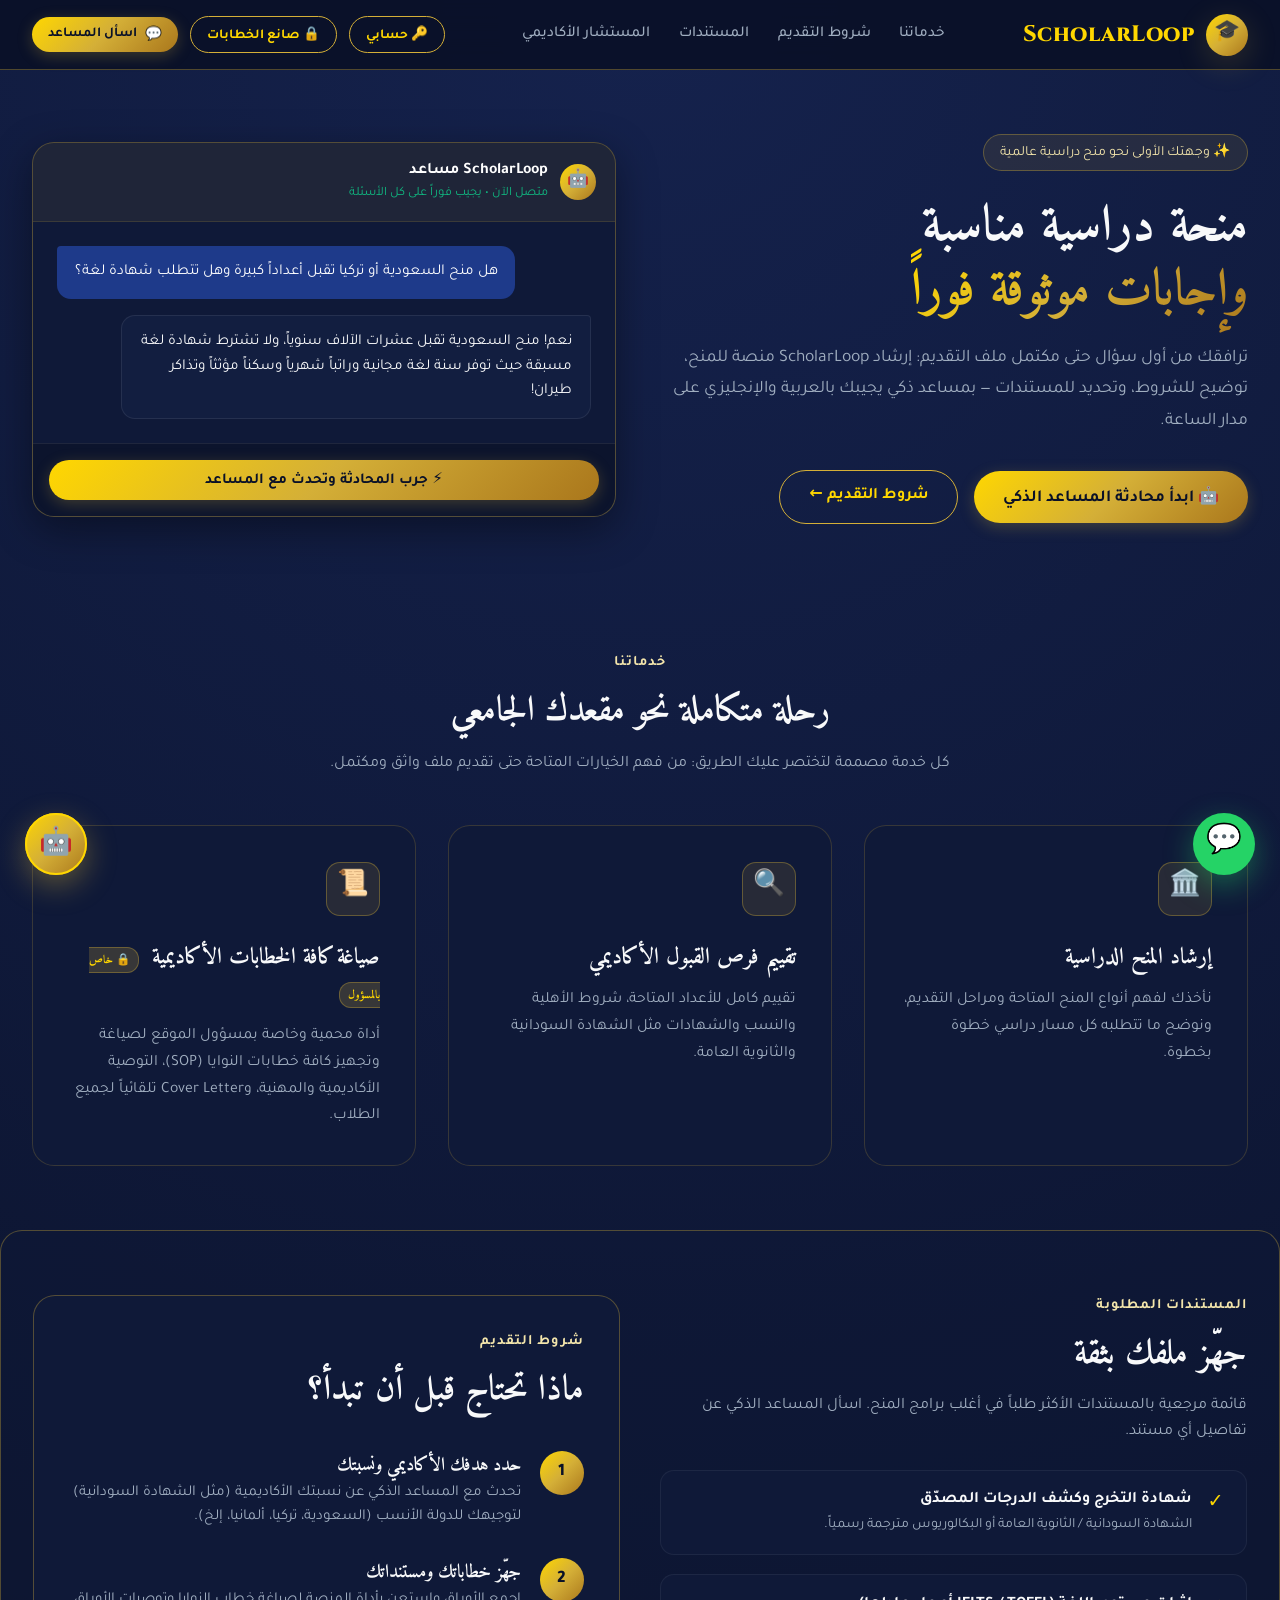
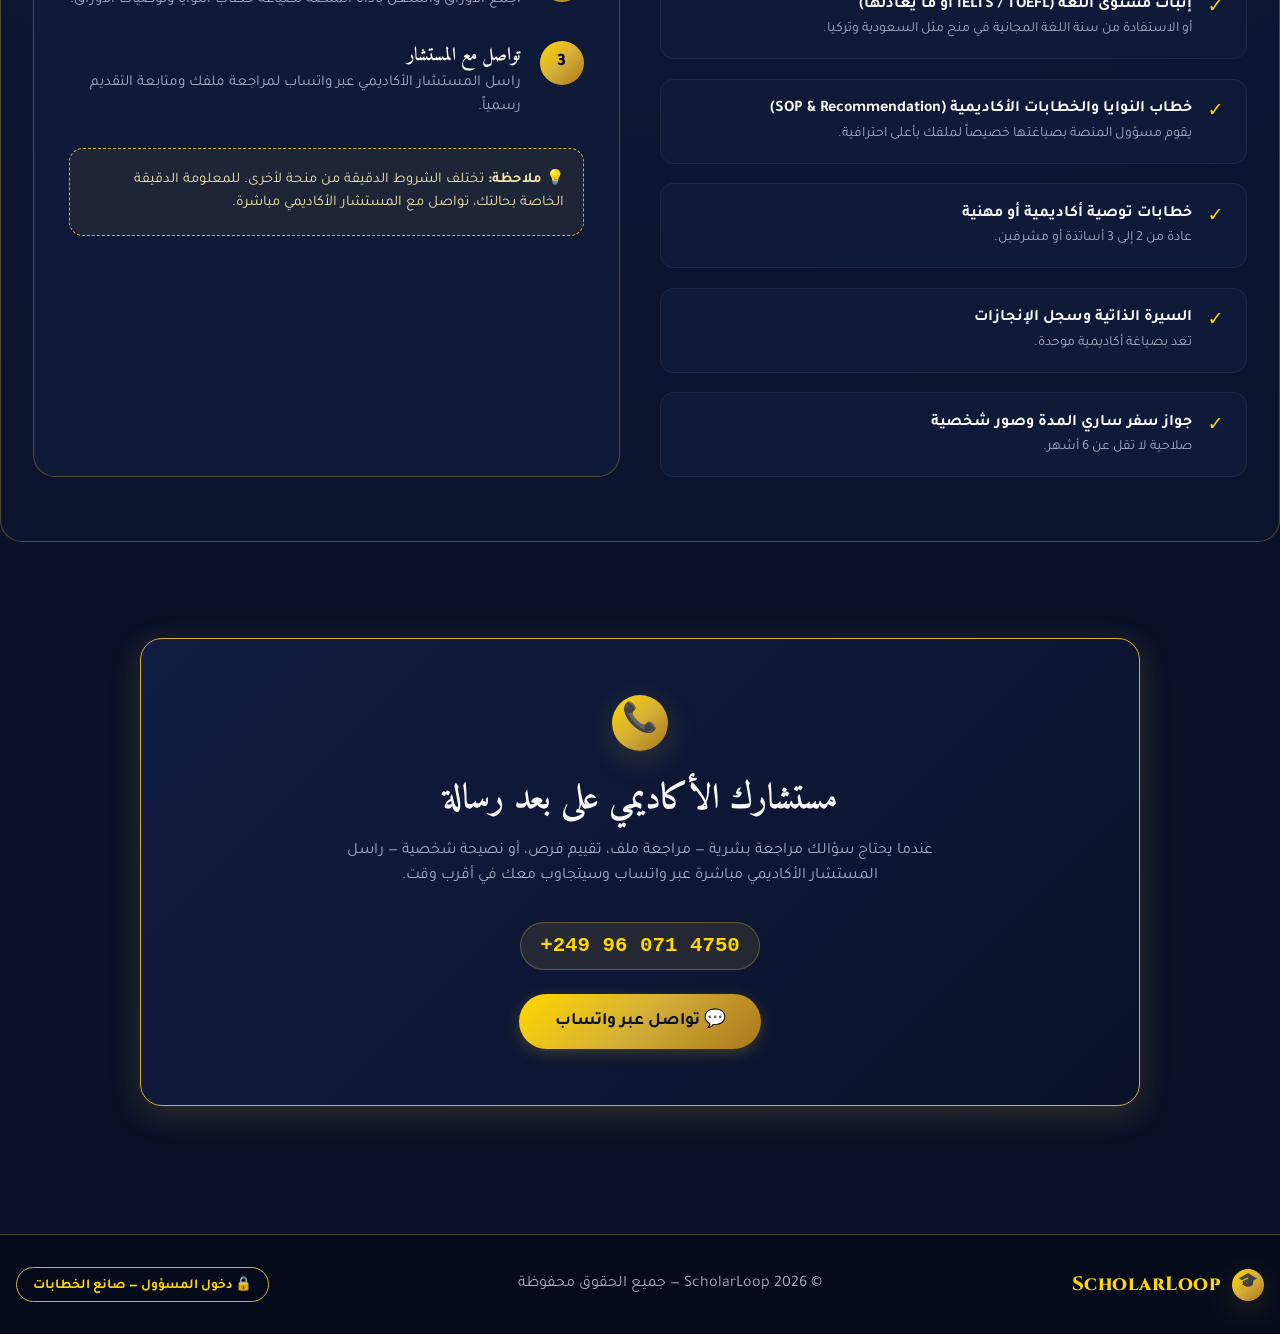
<file: index.html>
<!DOCTYPE html>
<html lang="ar" dir="rtl">
<head>
  <meta charset="UTF-8">
  <meta name="viewport" content="width=device-width, initial-scale=1.0, maximum-scale=1.0, user-scalable=no">
  <title>ScholarLoop — المنصة الذكية للمنح الدراسية وصياغة الخطابات</title>
  <meta name="description" content="منصة ScholarLoop توفر إرشاد متكامل للمنح الدراسية بمساعد ذكي يجيب بالعربية والإنجليزي، وخدمة صياغة كافة الخطابات الأكاديمية (SOP، التوصية، Cover Letter).">

  <!-- Preload & Google Fonts -->
  <link rel="preconnect" href="https://fonts.googleapis.com">
  <link rel="preconnect" href="https://fonts.gstatic.com" crossorigin>
  <link href="https://fonts.googleapis.com/css2?family=Amiri:ital,wght@0,400;0,700;1,400&family=Cinzel:wght@500;700;800&family=Tajawal:wght@300;400;500;700;800&display=swap" rel="stylesheet">

  <!-- Stylesheet -->
  <link rel="stylesheet" href="styles.css">
</head>
<body>

  <!-- Navbar -->
  <header class="navbar">
    <div class="nav-brand">
      <div class="logo-badge">🎓</div>
      <span class="brand-title">ScholarLoop</span>
    </div>

    <ul class="nav-links">
      <li><a href="#services" class="nav-link">خدماتنا</a></li>
      <li><a href="#requirements" class="nav-link">شروط التقديم</a></li>
      <li><a href="#documents" class="nav-link">المستندات</a></li>
      <li><a href="#advisor" class="nav-link">المستشار الأكاديمي</a></li>
    </ul>

    <div class="nav-actions">
      <button class="btn-outline-gold btn-sm" onclick="app.openStudentModal()">🔑 حسابي</button>
      <button class="btn-outline-gold btn-sm" onclick="app.openAdminModal()" title="أداة خاصة بمسؤول المنصة فقط">🔒 صانع الخطابات</button>
      <button class="btn-gold btn-sm" onclick="app.toggleChat()">
        <span>💬</span> اسأل المساعد
      </button>
    </div>
  </header>

  <!-- Hero Section -->
  <section class="hero-section">
    <div class="hero-content">
      <div class="hero-badge">
        ✨ وجهتك الأولى نحو منح دراسية عالمية
      </div>
      <h1 class="hero-title">
        منحة دراسية مناسبة <br>
        <span class="gold-gradient-text">وإجابات موثوقة فوراً</span>
      </h1>
      <p class="hero-desc">
        ترافقك من أول سؤال حتى مكتمل ملف التقديم: إرشاد ScholarLoop منصة للمنح، توضيح للشروط، وتحديد للمستندات — بمساعد ذكي يجيبك بالعربية والإنجليزي على مدار الساعة.
      </p>

      <div class="hero-actions">
        <button class="btn-gold" style="padding: 0.85rem 1.8rem; font-size: 1.05rem;" onclick="app.toggleChat()">
          🤖 ابدأ محادثة المساعد الذكي
        </button>
        <a href="#requirements" class="btn-outline-gold" style="padding: 0.85rem 1.8rem;">
          شروط التقديم &larr;
        </a>
      </div>
    </div>

    <!-- Live Preview Card (Matching Screenshot #2) -->
    <div class="hero-chat-preview">
      <div class="preview-header">
        <div class="bot-avatar-icon">🤖</div>
        <div>
          <div style="font-weight: 700; color: white;">ScholarLoop مساعد</div>
          <div style="font-size: 0.8rem; color: #10B981;">متصل الآن • يجيب فوراً على كل الأسئلة</div>
        </div>
      </div>
      <div class="preview-body" id="heroPreviewMessages">
        <div class="chat-bubble user">
          هل منح السعودية أو تركيا تقبل أعداداً كبيرة وهل تتطلب شهادة لغة؟
        </div>
        <div class="chat-bubble bot">
          نعم! منح السعودية تقبل عشرات الآلاف سنوياً، ولا تشترط شهادة لغة مسبقة حيث توفر سنة لغة مجانية وراتباً شهرياً وسكناً مؤثثاً وتذاكر طيران!
        </div>
      </div>
      <div class="preview-footer">
        <button class="btn-gold" style="width: 100%; justify-content: center;" onclick="app.toggleChat()">
          ⚡ جرب المحادثة وتحدث مع المساعد
        </button>
      </div>
    </div>
  </section>

  <!-- Services Section -->
  <section id="services" class="section-wrapper">
    <div class="section-header">
      <div class="section-subtitle">خدماتنا</div>
      <h2 class="section-title">رحلة متكاملة نحو مقعدك الجامعي</h2>
      <p class="section-desc">كل خدمة مصممة لتختصر عليك الطريق: من فهم الخيارات المتاحة حتى تقديم ملف واثق ومكتمل.</p>
    </div>

    <div class="services-grid">
      <div class="service-card">
        <div class="service-icon">🏛️</div>
        <h3 class="service-title">إرشاد المنح الدراسية</h3>
        <p class="service-desc">نأخذك لفهم أنواع المنح المتاحة ومراحل التقديم، ونوضح ما تتطلبه كل مسار دراسي خطوة بخطوة.</p>
      </div>

      <div class="service-card">
        <div class="service-icon">🔍</div>
        <h3 class="service-title">تقييم فرص القبول الأكاديمي</h3>
        <p class="service-desc">تقييم كامل للأعداد المتاحة، شروط الأهلية والنسب والشهادات مثل الشهادة السودانية والثانوية العامة.</p>
      </div>

      <div class="service-card" onclick="app.openAdminModal()" style="cursor: pointer;">
        <div class="service-icon">📜</div>
        <h3 class="service-title">صياغة كافة الخطابات الأكاديمية <span style="font-size: 0.72rem; background: rgba(212,175,55,0.2); color: var(--gold-bright); padding: 2px 8px; border-radius: 12px; margin-right: 6px; border: 1px solid var(--gold-border);">🔒 خاص بالمسؤول</span></h3>
        <p class="service-desc">أداة محمية وخاصة بمسؤول الموقع لصياغة وتجهيز كافة خطابات النوايا (SOP)، التوصية الأكاديمية والمهنية، وCover Letter تلقائياً لجميع الطلاب.</p>
      </div>
    </div>
  </section>

  <!-- Requirements & Documents Section -->
  <section id="documents" class="section-wrapper" style="background: rgba(15, 25, 56, 0.4); border-radius: var(--radius-lg); border: 1px solid var(--gold-border);">
    <div class="split-grid">
      
      <!-- Required Documents -->
      <div>
        <div class="section-subtitle">المستندات المطلوبة</div>
        <h2 class="section-title">جهّز ملفك بثقة</h2>
        <p class="section-desc">قائمة مرجعية بالمستندات الأكثر طلباً في أغلب برامج المنح. اسأل المساعد الذكي عن تفاصيل أي مستند.</p>

        <div class="documents-list">
          <div class="doc-item">
            <span class="doc-check">✓</span>
            <div>
              <strong>شهادة التخرج وكشف الدرجات المصدّق</strong>
              <div style="font-size: 0.88rem; color: var(--text-muted);">الشهادة السودانية / الثانوية العامة أو البكالوريوس مترجمة رسمياً.</div>
            </div>
          </div>
          <div class="doc-item">
            <span class="doc-check">✓</span>
            <div>
              <strong>إثبات مستوى اللغة (IELTS / TOEFL أو ما يعادلها)</strong>
              <div style="font-size: 0.88rem; color: var(--text-muted);">أو الاستفادة من سنة اللغة المجانية في منح مثل السعودية وتركيا.</div>
            </div>
          </div>
          <div class="doc-item">
            <span class="doc-check">✓</span>
            <div>
              <strong>خطاب النوايا والخطابات الأكاديمية (SOP & Recommendation)</strong>
              <div style="font-size: 0.88rem; color: var(--text-muted);">يقوم مسؤول المنصة بصياغتها خصيصاً لملفك بأعلى احترافية.</div>
            </div>
          </div>
          <div class="doc-item">
            <span class="doc-check">✓</span>
            <div>
              <strong>خطابات توصية أكاديمية أو مهنية</strong>
              <div style="font-size: 0.88rem; color: var(--text-muted);">عادة من 2 إلى 3 أساتذة أو مشرفين.</div>
            </div>
          </div>
          <div class="doc-item">
            <span class="doc-check">✓</span>
            <div>
              <strong>السيرة الذاتية وسجل الإنجازات</strong>
              <div style="font-size: 0.88rem; color: var(--text-muted);">تعد بصياغة أكاديمية موحدة.</div>
            </div>
          </div>
          <div class="doc-item">
            <span class="doc-check">✓</span>
            <div>
              <strong>جواز سفر ساري المدة وصور شخصية</strong>
              <div style="font-size: 0.88rem; color: var(--text-muted);">صلاحية لا تقل عن 6 أشهر.</div>
            </div>
          </div>
        </div>
      </div>

      <!-- Application Steps -->
      <div id="requirements" class="steps-card">
        <div class="section-subtitle">شروط التقديم</div>
        <h2 class="section-title" style="margin-bottom: 2rem;">ماذا تحتاج قبل أن تبدأ؟</h2>

        <div class="step-row">
          <div class="step-num">1</div>
          <div>
            <h3>حدد هدفك الأكاديمي ونسبتك</h3>
            <p style="color: var(--text-muted); font-size: 0.95rem;">تحدث مع المساعد الذكي عن نسبتك الأكاديمية (مثل الشهادة السودانية) لتوجيهك للدولة الأنسب (السعودية، تركيا، ألمانيا، إلخ).</p>
          </div>
        </div>

        <div class="step-row">
          <div class="step-num">2</div>
          <div>
            <h3>جهّز خطاباتك ومستنداتك</h3>
            <p style="color: var(--text-muted); font-size: 0.95rem;">اجمع الأوراق واستعن بأداة المنصة لصياغة خطاب النوايا وتوصيات الأوراق.</p>
          </div>
        </div>

        <div class="step-row">
          <div class="step-num">3</div>
          <div>
            <h3>تواصل مع المستشار</h3>
            <p style="color: var(--text-muted); font-size: 0.95rem;">راسل المستشار الأكاديمي عبر واتساب لمراجعة ملفك ومتابعة التقديم رسمياً.</p>
          </div>
        </div>

        <div class="disclaimer-box">
          💡 <strong>ملاحظة:</strong> تختلف الشروط الدقيقة من منحة لأخرى. للمعلومة الدقيقة الخاصة بحالتك، تواصل مع المستشار الأكاديمي مباشرة.
        </div>
      </div>

    </div>
  </section>

  <!-- Advisor Contact Banner -->
  <section id="advisor" class="section-wrapper">
    <div class="advisor-banner">
      <div class="logo-badge" style="margin: 0 auto 1.2rem; width: 56px; height: 56px; font-size: 1.8rem;">📞</div>
      <h2 class="section-title">مستشارك الأكاديمي على بعد رسالة</h2>
      <p style="color: var(--text-muted); max-width: 650px; margin: 0 auto 1rem;">
        عندما يحتاج سؤالك مراجعة بشرية — مراجعة ملف، تقييم فرص، أو نصيحة شخصية — راسل المستشار الأكاديمي مباشرة عبر واتساب وسيتجاوب معك في أقرب وقت.
      </p>

      <div class="advisor-phone-tag">+249 96 071 4750</div>

      <div>
        <a href="https://wa.me/249960714750" target="_blank" class="btn-gold" style="display: inline-flex; padding: 0.85rem 2.2rem; font-size: 1.1rem;">
          💬 تواصل عبر واتساب
        </a>
      </div>
    </div>
  </section>

  <!-- Footer -->
  <footer style="background: #060B1B; padding: 2rem 1rem; border-top: 1px solid var(--gold-border); text-align: center; color: var(--text-muted);">
    <div style="max-width: 1280px; margin: 0 auto; display: flex; justify-content: space-between; align-items: center; flex-wrap: wrap; gap: 1rem;">
      <div class="nav-brand">
        <div class="logo-badge" style="width: 32px; height: 32px; font-size: 1rem;">🎓</div>
        <span class="brand-title" style="font-size: 1.2rem;">ScholarLoop</span>
      </div>
      <div>
        © 2026 ScholarLoop — جميع الحقوق محفوظة
      </div>
      <div>
        <button onclick="app.openAdminModal()" class="btn-outline-gold" style="padding: 0.4rem 1rem; font-size: 0.85rem;">
          🔒 دخول المسؤول — صانع الخطابات
        </button>
      </div>
    </div>
  </footer>

  <!-- CRITICAL FLOATING ACTION BUTTONS -->
  
  <!-- Bottom-Left Floating Robot AI Assistant Icon -->
  <button class="floating-robot-btn" onclick="app.toggleChat()" title="المساعد الذكي لـ ScholarLoop" id="floatingRobotBtn">
    <div class="pulse-ring"></div>
    🤖
  </button>

  <!-- Bottom-Right Floating WhatsApp Button -->
  <a href="https://wa.me/249960714750" target="_blank" class="floating-whatsapp-btn" title="تواصل عبر واتساب (+249 96 071 4750)" id="floatingWhatsappBtn">
    💬
  </a>

  <!-- Floating AI Chat Drawer Modal -->
  <div class="chat-drawer" id="chatDrawer">
    <div class="drawer-header">
      <div class="header-info">
        <div class="bot-avatar-icon" style="width: 34px; height: 34px; font-size: 1rem;">🤖</div>
        <div>
          <div style="font-weight: 700; color: white; font-size: 0.95rem;">مساعد ScholarLoop الذكي</div>
          <div style="display: flex; align-items: center; gap: 6px; font-size: 0.78rem; color: #A0AEC0;">
            <span class="status-dot"></span> متصل الآن • يجيب على كل الأسئلة
          </div>
        </div>
      </div>
      <div style="display: flex; gap: 6px; align-items: center;">
        <button onclick="app.clearChatSession()" style="background: transparent; color: var(--gold-light); font-size: 0.9rem;" title="محادثة جديدة">🗑️</button>
        <button class="drawer-close-btn" onclick="app.toggleChat()">✕</button>
      </div>
    </div>

    <!-- Messages list -->
    <div class="chat-messages-container" id="chatMessages">
      <!-- Dynamic Messages injected via app.js -->
    </div>

    <!-- Suggestions chips -->
    <div class="suggestion-chips" id="suggestionChips">
      <button class="suggestion-chip" onclick="app.sendQuickQuery('هل تقبل المنحة أعداداً كبيرة؟')">📊 أعداد وطاقة القبول</button>
      <button class="suggestion-chip" onclick="app.sendQuickQuery('هل جميع المنح تتطلب شهادة لغة؟')">🗣️ شهادة اللغة الإنجليزية</button>
      <button class="suggestion-chip" onclick="app.sendQuickQuery('نسبتي 80 في الشهادة السودانية هل أقدم للسعودية؟')">🇸🇦 الشهادة السودانية والسعودية</button>
      <button class="suggestion-chip" onclick="app.sendQuickQuery('تفاصيل السكن والراتب في المنح')">🏠 السكن والراتب الشهري</button>
      <button class="suggestion-chip" onclick="app.sendQuickQuery('تواصل مع المستشار')">👨‍🎓 تواصل مع المستشار</button>
    </div>

    <!-- Input Box -->
    <form class="chat-input-area" onsubmit="app.handleUserSend(event)">
      <input type="text" id="chatInput" class="chat-input" placeholder="(English أو عربي)... اسأل عن أي شيء في المنح" autocomplete="off">
      <button type="submit" class="send-btn" title="إرسال">➤</button>
    </form>
  </div>

  <!-- Protected Admin SOP & Letters Generator Modal -->
  <div class="modal-overlay" id="adminModal">
    <div class="admin-window">
      
      <!-- Login View -->
      <div id="adminLoginView" style="padding: 2.5rem 1.5rem; text-align: center; max-width: 450px; margin: 0 auto;">
        <div class="logo-badge" style="margin: 0 auto 1.5rem; width: 64px; height: 64px; font-size: 2rem;">🔒</div>
        <h2 class="section-title" style="font-size: 1.8rem;">لوحة صانع الخطابات الأكاديمية</h2>
        <p style="color: var(--text-muted); margin-bottom: 2rem; font-size: 0.95rem;">هذه الأداة محمية وخاصة بالمسؤول فقط. أدخل كلمة مرور المسؤول لفتح صانع الخطابات الأكاديمية (SOP، التوصية، Cover Letter).</p>

        <form onsubmit="app.handleAdminLogin(event)">
          <div class="form-group" style="text-align: right;">
            <label class="form-label" for="adminPasswordInput">كلمة مرور المسؤول (Admin Password):</label>
            <input type="password" id="adminPasswordInput" class="form-control" placeholder="admin123" autocomplete="current-password" required>
          </div>
          <button type="submit" class="btn-gold" style="width: 100%; justify-content: center; padding: 0.85rem; font-size: 1.05rem;">
            🔑 تسجيل الدخول للوحة المسؤول
          </button>
        </form>
        <button class="btn-outline-gold" style="margin-top: 1.2rem; width: 100%;" onclick="app.closeAdminModal()">إلغاء</button>
      </div>

      <!-- Authenticated View -->
      <div id="adminAuthView" style="display: none; height: 100%; display: flex; flex-direction: column;">
        <div class="admin-header">
          <div style="display: flex; align-items: center; gap: 0.75rem;">
            <span style="font-size: 1.3rem;">🛡️</span>
            <div>
              <h3 style="color: white; font-size: 1.05rem;">أداة المسؤول — صياغة كافة الخطابات الأكاديمية (Academic Letters Generator)</h3>
              <span style="font-size: 0.78rem; color: var(--gold-light);">صانع خطاب النوايا، التوصية، وCover Letter</span>
            </div>
          </div>
          <div style="display: flex; gap: 0.5rem; flex-wrap: wrap;">
            <button class="btn-outline-gold btn-sm" onclick="app.switchAdminTab('sop')">✍️ صانع الخطابات</button>
            <button class="btn-outline-gold btn-sm" onclick="app.switchAdminTab('students')">👥 قاعدة الطلاب</button>
            <button class="btn-outline-gold btn-sm" onclick="app.adminLogout()">خروج</button>
            <button class="drawer-close-btn" onclick="app.closeAdminModal()">✕</button>
          </div>
        </div>

        <div class="admin-body">
          
          <!-- Letters Generator Tab -->
          <div id="tabSopGenerator">
            <div class="admin-form-grid">
              
              <!-- Left Form -->
              <div>
                <h4 style="color: var(--gold-bright); margin-bottom: 1.2rem; font-size: 1.05rem;">✍️ بيانات الخطاب المطلوب:</h4>
                
                <form onsubmit="app.handleGenerateSOP(event)">
                  <div class="form-group">
                    <label class="form-label">نوع الخطاب المطلوب / Letter Type:</label>
                    <select id="sopLetterType" class="form-control" style="background: #121E40; font-weight: 600; color: var(--gold-bright);">
                      <option value="sop">1. خطاب النوايا / الرسالة التحفيزية (Statement of Purpose / SOP)</option>
                      <option value="recommendation_academic">2. خطاب توصية أكاديمي (Academic Recommendation Letter)</option>
                      <option value="recommendation_professional">3. خطاب توصية مهني (Professional Recommendation Letter)</option>
                      <option value="cover_letter">4. خطاب تغطية للتقديم (Scholarship Cover Letter)</option>
                      <option value="explanation_gap">5. خطاب تفسير سنة الفجوة / الظروف (Explanation Letter / Gap Year)</option>
                      <option value="study_plan">6. خطة الدراسة والاهتمامات البحثية (Study Plan & Research Proposal)</option>
                    </select>
                  </div>

                  <div class="form-group">
                    <label class="form-label">اسم الطالب / Student Name:</label>
                    <input type="text" id="sopStudentName" class="form-control" placeholder="مثال: حذيفة أحمد (HOZAIFA)" required>
                  </div>

                  <div class="form-group">
                    <label class="form-label">التخصص الأكاديمي / Major:</label>
                    <input type="text" id="sopMajor" class="form-control" placeholder="مثال: الذكاء الاصطناعي / Computer Science & AI" required>
                  </div>

                  <div class="form-group">
                    <label class="form-label">الجامعة / المنحة والدولة المستهدفة:</label>
                    <input type="text" id="sopTargetUniversity" class="form-control" placeholder="مثال: منحة أدرس في السعودية / جامعة الملك سعود">
                  </div>

                  <div class="form-group">
                    <label class="form-label">المرحلة الدراسية / Degree Level:</label>
                    <select id="sopDegreeLevel" class="form-control" style="background: #121E40;">
                      <option value="البكالوريوس (Bachelor)">البكالوريوس (Bachelor Degree)</option>
                      <option value="الماجستير (Master)">الماجستير (Master Degree)</option>
                      <option value="الدكتوراه (PhD)">الدكتوراه (PhD / Doctorate)</option>
                    </select>
                  </div>

                  <div class="form-group">
                    <label class="form-label">صفة الموصي / Recommender Title (لخطاب التوصية):</label>
                    <input type="text" id="sopRecommenderTitle" class="form-control" placeholder="مثال: د. محمد علي - رئيس قسم علوم الحاسوب">
                  </div>

                  <div class="form-group">
                    <label class="form-label">أهم الإنجازات الأكاديمية والخبرات:</label>
                    <textarea id="sopAccomplishments" class="form-control" placeholder="مثال: كورس في كورسيرا، شهادة C++، مشروع تخرج متفوق..."></textarea>
                  </div>

                  <div class="form-group">
                    <label class="form-label">سبب الاختيار أو الظروف الخاصة:</label>
                    <textarea id="sopReason" class="form-control" placeholder="مثال: البيئة البحثية المتقدمة والتميز التكنولوجي في التخصص..."></textarea>
                  </div>

                  <div class="form-group">
                    <label class="form-label">الخطط المستقبلية للطالب:</label>
                    <textarea id="sopFuturePlans" class="form-control" placeholder="مثال: تأسيس مشروع تقني مبتكر والمساهمة في تطوير المجال..."></textarea>
                  </div>

                  <div class="form-group">
                    <label class="form-label">لغة الخطاب / Language:</label>
                    <select id="sopLanguage" class="form-control" style="background: #121E40;">
                      <option value="ar">العربية (Arabic Formal)</option>
                      <option value="en">الإنجليزية (English Academic)</option>
                    </select>
                  </div>

                  <button type="submit" class="btn-gold" id="btnGenerateSOP" style="width: 100%; justify-content: center; padding: 0.9rem; font-size: 1.05rem; font-weight: 700; margin-top: 0.5rem;">
                    ✨ توليد الخطاب الآن (Generate Letter)
                  </button>
                </form>
              </div>

              <!-- Right Result Editor -->
              <div>
                <div style="display: flex; justify-content: space-between; align-items: center; margin-bottom: 1rem; flex-wrap: wrap; gap: 0.5rem;">
                  <h4 style="color: var(--gold-bright); font-size: 1.05rem;">📄 المسودة المولّدة (جاهزة للمراجعة والتعديل):</h4>
                  <button class="btn-outline-gold btn-sm" id="btnCopySOP" onclick="app.copySOPText()">📋 نسخ النص</button>
                </div>

                <textarea id="sopOutputTextarea" class="form-control" style="min-height: 480px; font-size: 0.95rem; line-height: 1.8;" placeholder="ستظهر المسودة المولّدة هنا كاملة ومنسقة بعد تعبئة البيانات والضغط على زر (توليد الخطاب الآن)، لتتمكن من مراجعتها أو نسخها..."></textarea>

                <div style="display: flex; gap: 0.75rem; margin-top: 1rem; flex-wrap: wrap;">
                  <button class="btn-gold" style="flex: 1; justify-content: center;" onclick="app.saveSOPToDB()">💾 حفظ المسودة في قاعدة البيانات</button>
                  <button class="btn-outline-gold" onclick="app.downloadSOPFile()">📥 تصدير ملف TXT</button>
                </div>
              </div>

            </div>
          </div>

          <!-- Students Database Tab -->
          <div id="tabStudents" style="display: none;">
            <div style="display: flex; justify-content: space-between; align-items: center; margin-bottom: 1.5rem; flex-wrap: wrap; gap: 1rem;">
              <h3 style="color: white;">👥 قاعدة بيانات الطلاب والمحفوظات</h3>
              <button class="btn-outline-gold btn-sm" onclick="app.exportDatabaseBackup()">📥 تصدير نسخة احتياطية JSON</button>
            </div>

            <div id="studentsListTable" style="background: rgba(0,0,0,0.2); border-radius: var(--radius-md); padding: 1rem; border: 1px solid var(--gold-border); overflow-x: auto;">
              <!-- Rendered dynamically -->
            </div>
          </div>

        </div>
      </div>

    </div>
  </div>

  <!-- Student Auth Modal -->
  <div class="modal-overlay" id="studentAuthModal">
    <div class="admin-window" style="max-width: 480px;">
      <div class="admin-header">
        <h3>🔑 حساب الطالب واسترجاع المحادثات</h3>
        <button class="drawer-close-btn" onclick="app.closeStudentModal()">✕</button>
      </div>
      <div class="admin-body">
        <p style="color: var(--text-muted); font-size: 0.92rem; margin-bottom: 1.5rem;">
          أدخل اسمك أو كود الوصول الخاص بك لاسترجاع محادثاتك السابقة وتقدمك عبر أي جهاز!
        </p>

        <form onsubmit="app.handleStudentLogin(event)">
          <div class="form-group">
            <label class="form-label">الاسم الكامل / Full Name:</label>
            <input type="text" id="studentNameLogin" class="form-control" placeholder="أدخل اسمك" required>
          </div>
          <div class="form-group">
            <label class="form-label">كود الوصول الشخصي (Access Code):</label>
            <input type="text" id="studentCodeLogin" class="form-control" placeholder="مثال: SL-8842 (اختياري)">
          </div>

          <button type="submit" class="btn-gold" style="width: 100%; justify-content: center; padding: 0.8rem;">
            دخول وحفظ الجلسة
          </button>
        </form>
      </div>
    </div>
  </div>

  <!-- App Main Orchestrator Script -->
  <script src="db.js"></script>
  <script src="bot_engine.js"></script>
  <script src="admin.js"></script>
  <script src="app.js"></script>
</body>
</html>
</file>
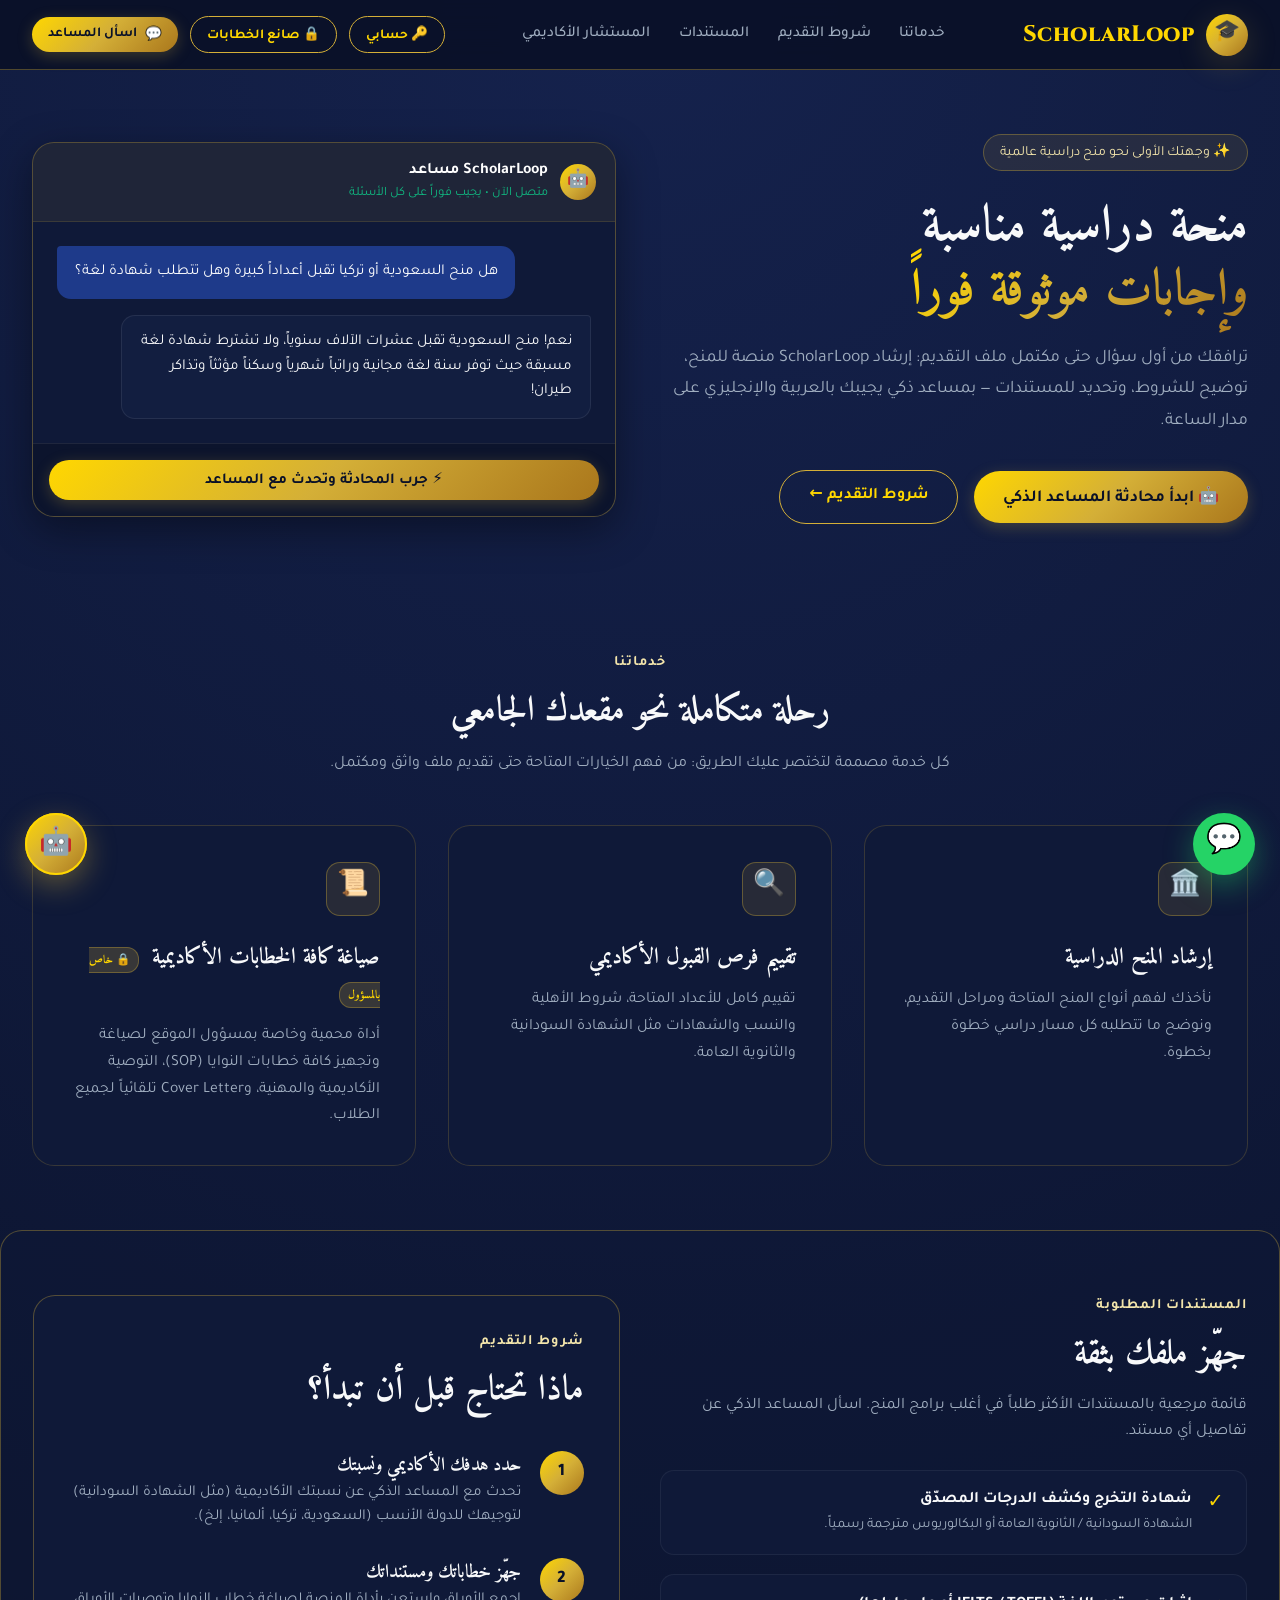
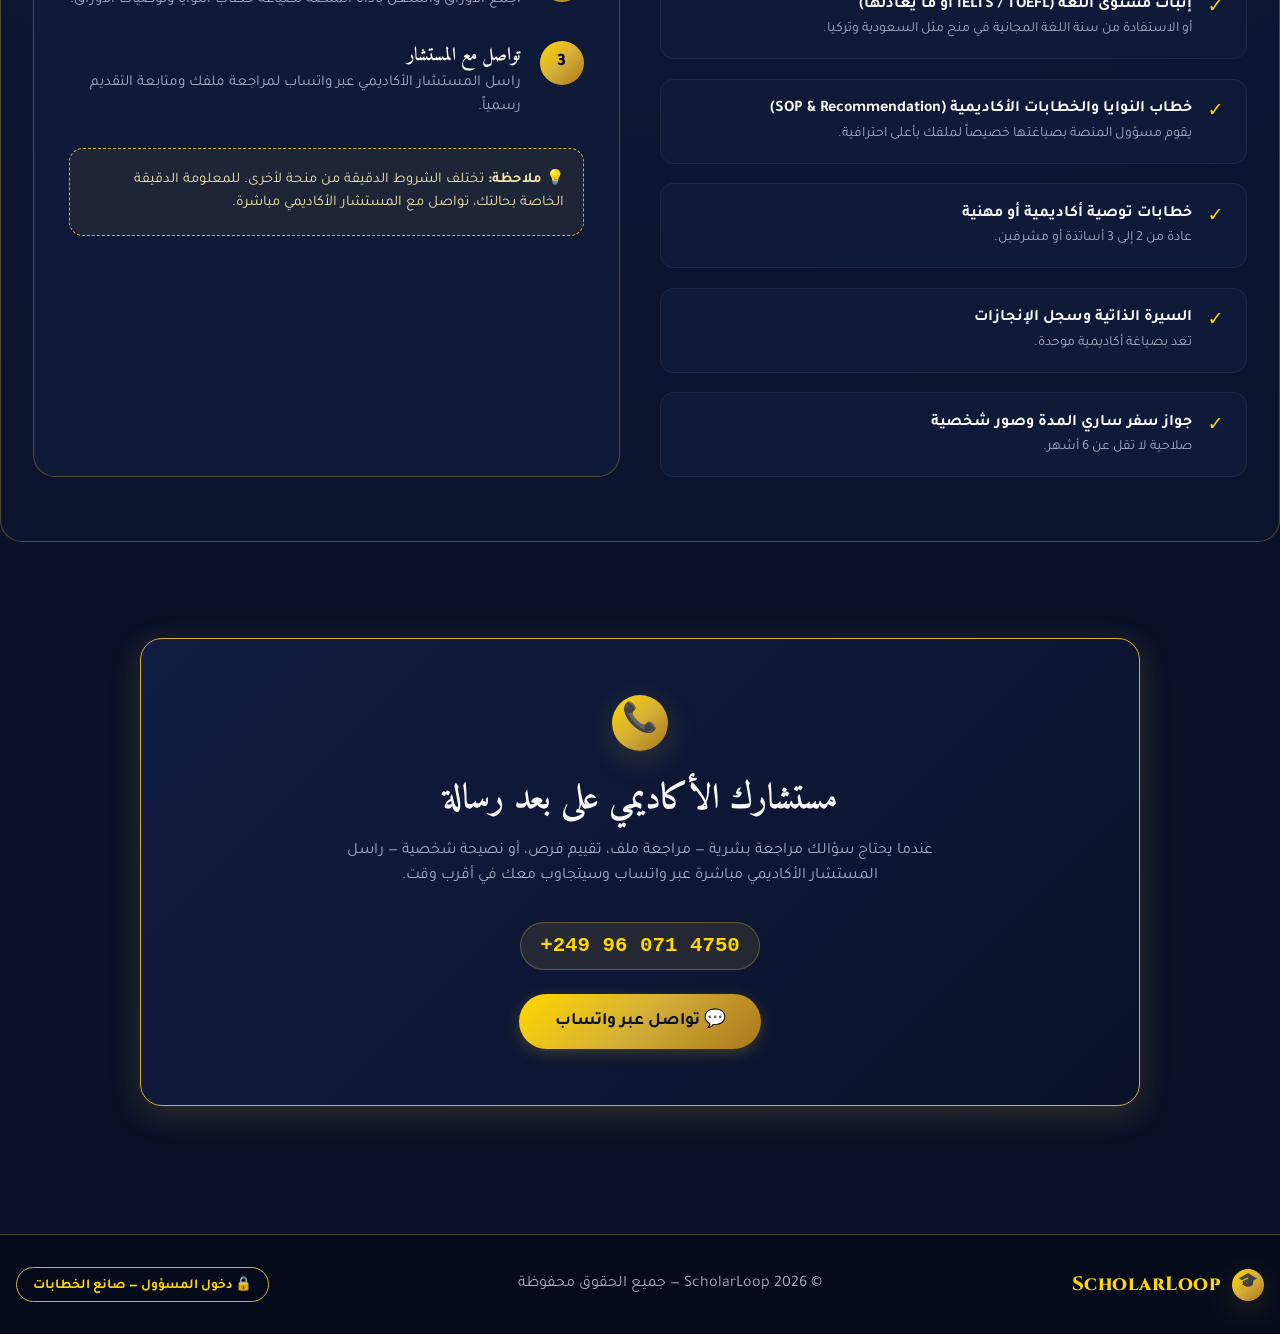
<file: BOT/index.html>
<!DOCTYPE html>
<html lang="ar" dir="rtl">
<head>
  <meta charset="UTF-8">
  <meta name="viewport" content="width=device-width, initial-scale=1.0, maximum-scale=1.0, user-scalable=no">
  <title>ScholarLoop — المنصة الذكية للمنح الدراسية وصياغة الخطابات</title>
  <meta name="description" content="منصة ScholarLoop توفر إرشاد متكامل للمنح الدراسية بمساعد ذكي يجيب بالعربية والإنجليزي، وخدمة صياغة كافة الخطابات الأكاديمية (SOP، التوصية، Cover Letter).">

  <!-- Preload & Google Fonts -->
  <link rel="preconnect" href="https://fonts.googleapis.com">
  <link rel="preconnect" href="https://fonts.gstatic.com" crossorigin>
  <link href="https://fonts.googleapis.com/css2?family=Amiri:ital,wght@0,400;0,700;1,400&family=Cinzel:wght@500;700;800&family=Tajawal:wght@300;400;500;700;800&display=swap" rel="stylesheet">

  <!-- Stylesheet -->
  <link rel="stylesheet" href="styles.css">
</head>
<body>

  <!-- Navbar -->
  <header class="navbar">
    <div class="nav-brand">
      <div class="logo-badge">🎓</div>
      <span class="brand-title">ScholarLoop</span>
    </div>

    <ul class="nav-links">
      <li><a href="#services" class="nav-link">خدماتنا</a></li>
      <li><a href="#requirements" class="nav-link">شروط التقديم</a></li>
      <li><a href="#documents" class="nav-link">المستندات</a></li>
      <li><a href="#advisor" class="nav-link">المستشار الأكاديمي</a></li>
    </ul>

    <div class="nav-actions">
      <button class="btn-outline-gold btn-sm" onclick="app.openStudentModal()">🔑 حسابي</button>
      <button class="btn-outline-gold btn-sm" onclick="app.openAdminModal()" title="أداة خاصة بمسؤول المنصة فقط">🔒 صانع الخطابات</button>
      <button class="btn-gold btn-sm" onclick="app.toggleChat()">
        <span>💬</span> اسأل المساعد
      </button>
    </div>
  </header>

  <!-- Hero Section -->
  <section class="hero-section">
    <div class="hero-content">
      <div class="hero-badge">
        ✨ وجهتك الأولى نحو منح دراسية عالمية
      </div>
      <h1 class="hero-title">
        منحة دراسية مناسبة <br>
        <span class="gold-gradient-text">وإجابات موثوقة فوراً</span>
      </h1>
      <p class="hero-desc">
        ترافقك من أول سؤال حتى مكتمل ملف التقديم: إرشاد ScholarLoop منصة للمنح، توضيح للشروط، وتحديد للمستندات — بمساعد ذكي يجيبك بالعربية والإنجليزي على مدار الساعة.
      </p>

      <div class="hero-actions">
        <button class="btn-gold" style="padding: 0.85rem 1.8rem; font-size: 1.05rem;" onclick="app.toggleChat()">
          🤖 ابدأ محادثة المساعد الذكي
        </button>
        <a href="#requirements" class="btn-outline-gold" style="padding: 0.85rem 1.8rem;">
          شروط التقديم &larr;
        </a>
      </div>
    </div>

    <!-- Live Preview Card (Matching Screenshot #2) -->
    <div class="hero-chat-preview">
      <div class="preview-header">
        <div class="bot-avatar-icon">🤖</div>
        <div>
          <div style="font-weight: 700; color: white;">ScholarLoop مساعد</div>
          <div style="font-size: 0.8rem; color: #10B981;">متصل الآن • يجيب فوراً على كل الأسئلة</div>
        </div>
      </div>
      <div class="preview-body" id="heroPreviewMessages">
        <div class="chat-bubble user">
          هل منح السعودية أو تركيا تقبل أعداداً كبيرة وهل تتطلب شهادة لغة؟
        </div>
        <div class="chat-bubble bot">
          نعم! منح السعودية تقبل عشرات الآلاف سنوياً، ولا تشترط شهادة لغة مسبقة حيث توفر سنة لغة مجانية وراتباً شهرياً وسكناً مؤثثاً وتذاكر طيران!
        </div>
      </div>
      <div class="preview-footer">
        <button class="btn-gold" style="width: 100%; justify-content: center;" onclick="app.toggleChat()">
          ⚡ جرب المحادثة وتحدث مع المساعد
        </button>
      </div>
    </div>
  </section>

  <!-- Services Section -->
  <section id="services" class="section-wrapper">
    <div class="section-header">
      <div class="section-subtitle">خدماتنا</div>
      <h2 class="section-title">رحلة متكاملة نحو مقعدك الجامعي</h2>
      <p class="section-desc">كل خدمة مصممة لتختصر عليك الطريق: من فهم الخيارات المتاحة حتى تقديم ملف واثق ومكتمل.</p>
    </div>

    <div class="services-grid">
      <div class="service-card">
        <div class="service-icon">🏛️</div>
        <h3 class="service-title">إرشاد المنح الدراسية</h3>
        <p class="service-desc">نأخذك لفهم أنواع المنح المتاحة ومراحل التقديم، ونوضح ما تتطلبه كل مسار دراسي خطوة بخطوة.</p>
      </div>

      <div class="service-card">
        <div class="service-icon">🔍</div>
        <h3 class="service-title">تقييم فرص القبول الأكاديمي</h3>
        <p class="service-desc">تقييم كامل للأعداد المتاحة، شروط الأهلية والنسب والشهادات مثل الشهادة السودانية والثانوية العامة.</p>
      </div>

      <div class="service-card" onclick="app.openAdminModal()" style="cursor: pointer;">
        <div class="service-icon">📜</div>
        <h3 class="service-title">صياغة كافة الخطابات الأكاديمية <span style="font-size: 0.72rem; background: rgba(212,175,55,0.2); color: var(--gold-bright); padding: 2px 8px; border-radius: 12px; margin-right: 6px; border: 1px solid var(--gold-border);">🔒 خاص بالمسؤول</span></h3>
        <p class="service-desc">أداة محمية وخاصة بمسؤول الموقع لصياغة وتجهيز كافة خطابات النوايا (SOP)، التوصية الأكاديمية والمهنية، وCover Letter تلقائياً لجميع الطلاب.</p>
      </div>
    </div>
  </section>

  <!-- Requirements & Documents Section -->
  <section id="documents" class="section-wrapper" style="background: rgba(15, 25, 56, 0.4); border-radius: var(--radius-lg); border: 1px solid var(--gold-border);">
    <div class="split-grid">
      
      <!-- Required Documents -->
      <div>
        <div class="section-subtitle">المستندات المطلوبة</div>
        <h2 class="section-title">جهّز ملفك بثقة</h2>
        <p class="section-desc">قائمة مرجعية بالمستندات الأكثر طلباً في أغلب برامج المنح. اسأل المساعد الذكي عن تفاصيل أي مستند.</p>

        <div class="documents-list">
          <div class="doc-item">
            <span class="doc-check">✓</span>
            <div>
              <strong>شهادة التخرج وكشف الدرجات المصدّق</strong>
              <div style="font-size: 0.88rem; color: var(--text-muted);">الشهادة السودانية / الثانوية العامة أو البكالوريوس مترجمة رسمياً.</div>
            </div>
          </div>
          <div class="doc-item">
            <span class="doc-check">✓</span>
            <div>
              <strong>إثبات مستوى اللغة (IELTS / TOEFL أو ما يعادلها)</strong>
              <div style="font-size: 0.88rem; color: var(--text-muted);">أو الاستفادة من سنة اللغة المجانية في منح مثل السعودية وتركيا.</div>
            </div>
          </div>
          <div class="doc-item">
            <span class="doc-check">✓</span>
            <div>
              <strong>خطاب النوايا والخطابات الأكاديمية (SOP & Recommendation)</strong>
              <div style="font-size: 0.88rem; color: var(--text-muted);">يقوم مسؤول المنصة بصياغتها خصيصاً لملفك بأعلى احترافية.</div>
            </div>
          </div>
          <div class="doc-item">
            <span class="doc-check">✓</span>
            <div>
              <strong>خطابات توصية أكاديمية أو مهنية</strong>
              <div style="font-size: 0.88rem; color: var(--text-muted);">عادة من 2 إلى 3 أساتذة أو مشرفين.</div>
            </div>
          </div>
          <div class="doc-item">
            <span class="doc-check">✓</span>
            <div>
              <strong>السيرة الذاتية وسجل الإنجازات</strong>
              <div style="font-size: 0.88rem; color: var(--text-muted);">تعد بصياغة أكاديمية موحدة.</div>
            </div>
          </div>
          <div class="doc-item">
            <span class="doc-check">✓</span>
            <div>
              <strong>جواز سفر ساري المدة وصور شخصية</strong>
              <div style="font-size: 0.88rem; color: var(--text-muted);">صلاحية لا تقل عن 6 أشهر.</div>
            </div>
          </div>
        </div>
      </div>

      <!-- Application Steps -->
      <div id="requirements" class="steps-card">
        <div class="section-subtitle">شروط التقديم</div>
        <h2 class="section-title" style="margin-bottom: 2rem;">ماذا تحتاج قبل أن تبدأ؟</h2>

        <div class="step-row">
          <div class="step-num">1</div>
          <div>
            <h3>حدد هدفك الأكاديمي ونسبتك</h3>
            <p style="color: var(--text-muted); font-size: 0.95rem;">تحدث مع المساعد الذكي عن نسبتك الأكاديمية (مثل الشهادة السودانية) لتوجيهك للدولة الأنسب (السعودية، تركيا، ألمانيا، إلخ).</p>
          </div>
        </div>

        <div class="step-row">
          <div class="step-num">2</div>
          <div>
            <h3>جهّز خطاباتك ومستنداتك</h3>
            <p style="color: var(--text-muted); font-size: 0.95rem;">اجمع الأوراق واستعن بأداة المنصة لصياغة خطاب النوايا وتوصيات الأوراق.</p>
          </div>
        </div>

        <div class="step-row">
          <div class="step-num">3</div>
          <div>
            <h3>تواصل مع المستشار</h3>
            <p style="color: var(--text-muted); font-size: 0.95rem;">راسل المستشار الأكاديمي عبر واتساب لمراجعة ملفك ومتابعة التقديم رسمياً.</p>
          </div>
        </div>

        <div class="disclaimer-box">
          💡 <strong>ملاحظة:</strong> تختلف الشروط الدقيقة من منحة لأخرى. للمعلومة الدقيقة الخاصة بحالتك، تواصل مع المستشار الأكاديمي مباشرة.
        </div>
      </div>

    </div>
  </section>

  <!-- Advisor Contact Banner -->
  <section id="advisor" class="section-wrapper">
    <div class="advisor-banner">
      <div class="logo-badge" style="margin: 0 auto 1.2rem; width: 56px; height: 56px; font-size: 1.8rem;">📞</div>
      <h2 class="section-title">مستشارك الأكاديمي على بعد رسالة</h2>
      <p style="color: var(--text-muted); max-width: 650px; margin: 0 auto 1rem;">
        عندما يحتاج سؤالك مراجعة بشرية — مراجعة ملف، تقييم فرص، أو نصيحة شخصية — راسل المستشار الأكاديمي مباشرة عبر واتساب وسيتجاوب معك في أقرب وقت.
      </p>

      <div class="advisor-phone-tag">+249 96 071 4750</div>

      <div>
        <a href="https://wa.me/249960714750" target="_blank" class="btn-gold" style="display: inline-flex; padding: 0.85rem 2.2rem; font-size: 1.1rem;">
          💬 تواصل عبر واتساب
        </a>
      </div>
    </div>
  </section>

  <!-- Footer -->
  <footer style="background: #060B1B; padding: 2rem 1rem; border-top: 1px solid var(--gold-border); text-align: center; color: var(--text-muted);">
    <div style="max-width: 1280px; margin: 0 auto; display: flex; justify-content: space-between; align-items: center; flex-wrap: wrap; gap: 1rem;">
      <div class="nav-brand">
        <div class="logo-badge" style="width: 32px; height: 32px; font-size: 1rem;">🎓</div>
        <span class="brand-title" style="font-size: 1.2rem;">ScholarLoop</span>
      </div>
      <div>
        © 2026 ScholarLoop — جميع الحقوق محفوظة
      </div>
      <div>
        <button onclick="app.openAdminModal()" class="btn-outline-gold" style="padding: 0.4rem 1rem; font-size: 0.85rem;">
          🔒 دخول المسؤول — صانع الخطابات
        </button>
      </div>
    </div>
  </footer>

  <!-- CRITICAL FLOATING ACTION BUTTONS -->
  
  <!-- Bottom-Left Floating Robot AI Assistant Icon -->
  <button class="floating-robot-btn" onclick="app.toggleChat()" title="المساعد الذكي لـ ScholarLoop" id="floatingRobotBtn">
    <div class="pulse-ring"></div>
    🤖
  </button>

  <!-- Bottom-Right Floating WhatsApp Button -->
  <a href="https://wa.me/249960714750" target="_blank" class="floating-whatsapp-btn" title="تواصل عبر واتساب (+249 96 071 4750)" id="floatingWhatsappBtn">
    💬
  </a>

  <!-- Floating AI Chat Drawer Modal -->
  <div class="chat-drawer" id="chatDrawer">
    <div class="drawer-header">
      <div class="header-info">
        <div class="bot-avatar-icon" style="width: 36px; height: 36px; font-size: 1.1rem;">🤖</div>
        <div>
          <div style="font-weight: 700; color: white; font-size: 0.95rem;">مساعد ScholarLoop الذكي (Gemini AI)</div>
          <div style="display: flex; align-items: center; gap: 6px; font-size: 0.76rem; color: #A0AEC0;">
            <span class="status-dot"></span> ذكاء اصطناعي مرن • سياق متصل
          </div>
        </div>
      </div>
      
      <!-- Drawer Action Icons -->
      <div class="drawer-action-bar">
        <button onclick="app.exportChatToPDF()" class="drawer-icon-btn" title="تصدير المحادثة PDF / حفظ">📄</button>
        <button onclick="app.openDeadlineReminders()" class="drawer-icon-btn" title="تذكير بمواعيد المنح ⏰">⏰</button>
        <button onclick="app.openApiKeyModal()" class="drawer-icon-btn" title="إعدادات مفتاح Gemini AI 🔑">🔑</button>
        <button onclick="app.contactAdvisor()" class="drawer-icon-btn" style="color: #25D366;" title="تواصل مع المستشار عبر واتساب 📲">💬</button>
        <button onclick="app.clearChatSession()" class="drawer-icon-btn" title="محادثة جديدة 🗑️">🗑️</button>
        <button class="drawer-close-btn" onclick="app.toggleChat()">✕</button>
      </div>
    </div>

    <!-- Messages list -->
    <div class="chat-messages-container" id="chatMessages">
      <!-- Dynamic Messages injected via app.js -->
    </div>

    <!-- Suggestions chips -->
    <div class="suggestion-chips" id="suggestionChips">
      <button class="suggestion-chip" onclick="app.sendQuickQuery('هل منحة ادرس في السعودية مفتوحة وما شروطها؟')">🇸🇦 منحة السعودية</button>
      <button class="suggestion-chip" onclick="app.sendQuickQuery('ما هي مواعيد الشروط في المنحة التركية؟')">🇹🇷 المنحة التركية</button>
      <button class="suggestion-chip" onclick="app.openDeadlineReminders()">⏰ مواعيد التقديم</button>
      <button class="suggestion-chip" onclick="app.sendQuickQuery('نسبتي 80 في الشهادة السودانية هل أقدم للسعودية؟')">📊 الشهادة السودانية</button>
      <button class="suggestion-chip" onclick="app.contactAdvisor()">👨‍🎓 تواصل مع المستشار</button>
    </div>

    <!-- Input Box -->
    <form class="chat-input-area" onsubmit="app.handleUserSend(event)">
      <input type="text" id="chatInput" class="chat-input" placeholder="(English أو عربي)... اسأل عن أي شيء في المنح" autocomplete="off">
      <button type="submit" class="send-btn" title="إرسال">➤</button>
    </form>
  </div>

  <!-- Protected Admin SOP & Letters Generator Modal -->
  <div class="modal-overlay" id="adminModal">
    <div class="admin-window">
      
      <!-- Login View -->
      <div id="adminLoginView" style="padding: 2.5rem 1.5rem; text-align: center; max-width: 450px; margin: 0 auto;">
        <div class="logo-badge" style="margin: 0 auto 1.5rem; width: 64px; height: 64px; font-size: 2rem;">🔒</div>
        <h2 class="section-title" style="font-size: 1.8rem;">لوحة صانع الخطابات الأكاديمية</h2>
        <p style="color: var(--text-muted); margin-bottom: 2rem; font-size: 0.95rem;">هذه الأداة محمية وخاصة بالمسؤول فقط. أدخل كلمة مرور المسؤول لفتح صانع الخطابات الأكاديمية (SOP، التوصية، Cover Letter).</p>

        <form onsubmit="app.handleAdminLogin(event)">
          <div class="form-group" style="text-align: right;">
            <label class="form-label" for="adminPasswordInput">كلمة مرور المسؤول (Admin Password):</label>
            <input type="password" id="adminPasswordInput" class="form-control" placeholder="admin123" autocomplete="current-password" required>
          </div>
          <button type="submit" class="btn-gold" style="width: 100%; justify-content: center; padding: 0.85rem; font-size: 1.05rem;">
            🔑 تسجيل الدخول للوحة المسؤول
          </button>
        </form>
        <button class="btn-outline-gold" style="margin-top: 1.2rem; width: 100%;" onclick="app.closeAdminModal()">إلغاء</button>
      </div>

      <!-- Authenticated View -->
      <div id="adminAuthView" style="display: none; height: 100%; display: flex; flex-direction: column;">
        <div class="admin-header">
          <div style="display: flex; align-items: center; gap: 0.75rem;">
            <span style="font-size: 1.3rem;">🛡️</span>
            <div>
              <h3 style="color: white; font-size: 1.05rem;">أداة المسؤول — صياغة كافة الخطابات الأكاديمية (Academic Letters Generator)</h3>
              <span style="font-size: 0.78rem; color: var(--gold-light);">صانع خطاب النوايا، التوصية، وCover Letter</span>
            </div>
          </div>
          <div style="display: flex; gap: 0.5rem; flex-wrap: wrap;">
            <button class="btn-outline-gold btn-sm" onclick="app.switchAdminTab('sop')">✍️ صانع الخطابات</button>
            <button class="btn-outline-gold btn-sm" onclick="app.switchAdminTab('students')">👥 قاعدة الطلاب</button>
            <button class="btn-outline-gold btn-sm" onclick="app.adminLogout()">خروج</button>
            <button class="drawer-close-btn" onclick="app.closeAdminModal()">✕</button>
          </div>
        </div>

        <div class="admin-body">
          
          <!-- Letters Generator Tab -->
          <div id="tabSopGenerator">
            <div class="admin-form-grid">
              
              <!-- Left Form -->
              <div>
                <h4 style="color: var(--gold-bright); margin-bottom: 1.2rem; font-size: 1.05rem;">✍️ بيانات الخطاب المطلوب:</h4>
                
                <form onsubmit="app.handleGenerateSOP(event)">
                  <div class="form-group">
                    <label class="form-label">نوع الخطاب المطلوب / Letter Type:</label>
                    <select id="sopLetterType" class="form-control" style="background: #121E40; font-weight: 600; color: var(--gold-bright);">
                      <option value="sop">1. خطاب النوايا / الرسالة التحفيزية (Statement of Purpose / SOP)</option>
                      <option value="recommendation_academic">2. خطاب توصية أكاديمي (Academic Recommendation Letter)</option>
                      <option value="recommendation_professional">3. خطاب توصية مهني (Professional Recommendation Letter)</option>
                      <option value="cover_letter">4. خطاب تغطية للتقديم (Scholarship Cover Letter)</option>
                      <option value="explanation_gap">5. خطاب تفسير سنة الفجوة / الظروف (Explanation Letter / Gap Year)</option>
                      <option value="study_plan">6. خطة الدراسة والاهتمامات البحثية (Study Plan & Research Proposal)</option>
                    </select>
                  </div>

                  <div class="form-group">
                    <label class="form-label">اسم الطالب / Student Name:</label>
                    <input type="text" id="sopStudentName" class="form-control" placeholder="مثال: حذيفة أحمد (HOZAIFA)" required>
                  </div>

                  <div class="form-group">
                    <label class="form-label">التخصص الأكاديمي / Major:</label>
                    <input type="text" id="sopMajor" class="form-control" placeholder="مثال: الذكاء الاصطناعي / Computer Science & AI" required>
                  </div>

                  <div class="form-group">
                    <label class="form-label">الجامعة / المنحة والدولة المستهدفة:</label>
                    <input type="text" id="sopTargetUniversity" class="form-control" placeholder="مثال: منحة أدرس في السعودية / جامعة الملك سعود">
                  </div>

                  <div class="form-group">
                    <label class="form-label">المرحلة الدراسية / Degree Level:</label>
                    <select id="sopDegreeLevel" class="form-control" style="background: #121E40;">
                      <option value="البكالوريوس (Bachelor)">البكالوريوس (Bachelor Degree)</option>
                      <option value="الماجستير (Master)">الماجستير (Master Degree)</option>
                      <option value="الدكتوراه (PhD)">الدكتوراه (PhD / Doctorate)</option>
                    </select>
                  </div>

                  <div class="form-group">
                    <label class="form-label">صفة الموصي / Recommender Title (لخطاب التوصية):</label>
                    <input type="text" id="sopRecommenderTitle" class="form-control" placeholder="مثال: د. محمد علي - رئيس قسم علوم الحاسوب">
                  </div>

                  <div class="form-group">
                    <label class="form-label">أهم الإنجازات الأكاديمية والخبرات:</label>
                    <textarea id="sopAccomplishments" class="form-control" placeholder="مثال: كورس في كورسيرا، شهادة C++، مشروع تخرج متفوق..."></textarea>
                  </div>

                  <div class="form-group">
                    <label class="form-label">سبب الاختيار أو الظروف الخاصة:</label>
                    <textarea id="sopReason" class="form-control" placeholder="مثال: البيئة البحثية المتقدمة والتميز التكنولوجي في التخصص..."></textarea>
                  </div>

                  <div class="form-group">
                    <label class="form-label">الخطط المستقبلية للطالب:</label>
                    <textarea id="sopFuturePlans" class="form-control" placeholder="مثال: تأسيس مشروع تقني مبتكر والمساهمة في تطوير المجال..."></textarea>
                  </div>

                  <div class="form-group">
                    <label class="form-label">لغة الخطاب / Language:</label>
                    <select id="sopLanguage" class="form-control" style="background: #121E40;">
                      <option value="ar">العربية (Arabic Formal)</option>
                      <option value="en">الإنجليزية (English Academic)</option>
                    </select>
                  </div>

                  <button type="submit" class="btn-gold" id="btnGenerateSOP" style="width: 100%; justify-content: center; padding: 0.9rem; font-size: 1.05rem; font-weight: 700; margin-top: 0.5rem;">
                    ✨ توليد الخطاب الآن (Generate Letter)
                  </button>
                </form>
              </div>

              <!-- Right Result Editor -->
              <div>
                <div style="display: flex; justify-content: space-between; align-items: center; margin-bottom: 1rem; flex-wrap: wrap; gap: 0.5rem;">
                  <h4 style="color: var(--gold-bright); font-size: 1.05rem;">📄 المسودة المولّدة (جاهزة للمراجعة والتعديل):</h4>
                  <button class="btn-outline-gold btn-sm" id="btnCopySOP" onclick="app.copySOPText()">📋 نسخ النص</button>
                </div>

                <textarea id="sopOutputTextarea" class="form-control" style="min-height: 480px; font-size: 0.95rem; line-height: 1.8;" placeholder="ستظهر المسودة المولّدة هنا كاملة ومنسقة بعد تعبئة البيانات والضغط على زر (توليد الخطاب الآن)، لتتمكن من مراجعتها أو نسخها..."></textarea>

                <div style="display: flex; gap: 0.75rem; margin-top: 1rem; flex-wrap: wrap;">
                  <button class="btn-gold" style="flex: 1; justify-content: center;" onclick="app.saveSOPToDB()">💾 حفظ المسودة في قاعدة البيانات</button>
                  <button class="btn-outline-gold" onclick="app.downloadSOPFile()">📥 تصدير ملف TXT</button>
                </div>
              </div>

            </div>
          </div>

          <!-- Students Database Tab -->
          <div id="tabStudents" style="display: none;">
            <div style="display: flex; justify-content: space-between; align-items: center; margin-bottom: 1.5rem; flex-wrap: wrap; gap: 1rem;">
              <h3 style="color: white;">👥 قاعدة بيانات الطلاب والمحفوظات</h3>
              <button class="btn-outline-gold btn-sm" onclick="app.exportDatabaseBackup()">📥 تصدير نسخة احتياطية JSON</button>
            </div>

            <div id="studentsListTable" style="background: rgba(0,0,0,0.2); border-radius: var(--radius-md); padding: 1rem; border: 1px solid var(--gold-border); overflow-x: auto;">
              <!-- Rendered dynamically -->
            </div>
          </div>

        </div>
      </div>

    </div>
  </div>

  <!-- Student Auth Modal -->
  <div class="modal-overlay" id="studentAuthModal">
    <div class="admin-window" style="max-width: 480px;">
      <div class="admin-header">
        <h3>🔑 حساب الطالب واسترجاع المحادثات</h3>
        <button class="drawer-close-btn" onclick="app.closeStudentModal()">✕</button>
      </div>
      <div class="admin-body">
        <p style="color: var(--text-muted); font-size: 0.92rem; margin-bottom: 1.5rem;">
          أدخل اسمك أو كود الوصول الخاص بك لاسترجاع محادثاتك السابقة وتقدمك عبر أي جهاز!
        </p>

        <form onsubmit="app.handleStudentLogin(event)">
          <div class="form-group">
            <label class="form-label">الاسم الكامل / Full Name:</label>
            <input type="text" id="studentNameLogin" class="form-control" placeholder="أدخل اسمك" required>
          </div>
          <div class="form-group">
            <label class="form-label">كود الوصول الشخصي (Access Code):</label>
            <input type="text" id="studentCodeLogin" class="form-control" placeholder="مثال: SL-8842 (اختياري)">
          </div>

          <button type="submit" class="btn-gold" style="width: 100%; justify-content: center; padding: 0.8rem;">
            دخول وحفظ الجلسة
          </button>
        </form>
      </div>
    </div>
  </div>

  <!-- Scholarship Deadline Reminders Modal -->
  <div class="modal-overlay" id="deadlineRemindersModal">
    <div class="admin-window" style="max-width: 680px;">
      <div class="admin-header">
        <div style="display: flex; align-items: center; gap: 0.75rem;">
          <span style="font-size: 1.4rem;">⏰</span>
          <div>
            <h3 style="color: white; font-size: 1.1rem;">مواعيد التقديم للمنح والتذكيرات (Scholarship Deadlines)</h3>
            <span style="font-size: 0.8rem; color: var(--gold-light);">احفظ مواعيد التقديم مباشرة في تقويم جهازك!</span>
          </div>
        </div>
        <button class="drawer-close-btn" onclick="app.closeDeadlineReminders()">✕</button>
      </div>

      <div class="admin-body">
        <div class="deadlines-list">
          
          <!-- Card 1: Saudi Arabia -->
          <div class="deadline-card">
            <div class="deadline-status status-open">🟢 التقديم مفتوح حالياً</div>
            <h4 class="deadline-title">🇸🇦 منحة (أدرس في السعودية) — الطلاب الدوليين</h4>
            <p class="deadline-desc">التقديم متاح حالياً للبكالوريوس والماجستير عبر المنصة الموحدة. تشمل الراتب الشهري، السكن المؤثث، وسنة اللغة.</p>
            <div class="deadline-meta">
              <span>🗓️ الفتح: مفتوح حالياً</span>
              <span>⏳ الموعد النهائي: قبول مستمر</span>
            </div>
            <button class="btn-gold btn-sm" style="margin-top: 0.8rem;" onclick="app.downloadIcsCalendar('منحة أدرس في السعودية', '20260101T090000Z', '20261231T180000Z', 'التقديم على منحة أدرس في السعودية الممولة بالكامل عبر منصة أدرس في السعودية')">
              📅 إضافة لتقويمي (.ics)
            </button>
          </div>

          <!-- Card 2: Turkey -->
          <div class="deadline-card">
            <div class="deadline-status status-upcoming">🟡 موعد سنوي ثابت (10 يناير - 20 فبراير)</div>
            <h4 class="deadline-title">🇹🇷 المنحة التركية الموحدة (Türkiye Bursları)</h4>
            <p class="deadline-desc">تفتح باب التقديم السنوي الموحد لجميع المراحل. يوصى بتجهيز خطابات النوايا والتوصية المصدقة من الآن.</p>
            <div class="deadline-meta">
              <span>🗓️ الفتح: 10 يناير</span>
              <span>⏳ الإغلاق: 20 فبراير</span>
            </div>
            <button class="btn-outline-gold btn-sm" style="margin-top: 0.8rem;" onclick="app.downloadIcsCalendar('المنحة التركية Türkiye Bursları', '20270110T090000Z', '20270220T235900Z', 'موعد التقديم على المنحة التركية الموحدة لجميع التخصصات')">
              📅 تذكير التقويم (.ics)
            </button>
          </div>

          <!-- Card 3: Hungary -->
          <div class="deadline-card">
            <div class="deadline-status status-upcoming">🟡 موعد سنوي شتوي (نوفمبر - 15 يناير)</div>
            <h4 class="deadline-title">🇭🇺 منحة الحكومة الهنغارية (Stipendium Hungaricum)</h4>
            <p class="deadline-desc">تغطي الرسوم الدراسية كاملاً، السكن والراتب الشهري. الدراسة بالإنجليزية لمعظم التخصصات.</p>
            <div class="deadline-meta">
              <span>🗓️ الفتح: 15 نوفمبر</span>
              <span>⏳ الإغلاق: 15 يناير</span>
            </div>
            <button class="btn-outline-gold btn-sm" style="margin-top: 0.8rem;" onclick="app.downloadIcsCalendar('منحة هنغاريا Stipendium Hungaricum', '20261115T090000Z', '20270115T235900Z', 'تذكير التقديم على منحة هنغاريا الممول بالكامل')">
              📅 تذكير التقويم (.ics)
            </button>
          </div>

          <!-- Card 4: Germany -->
          <div class="deadline-card">
            <div class="deadline-status status-info">🔵 منح DAAD ألمانيا</div>
            <h4 class="deadline-title">🇩🇪 منحة المؤسسة الألمانية للتبادل الأكاديمي (DAAD)</h4>
            <p class="deadline-desc">تختلف المواعيد بحسب التخصص والمرحلة (أكتوبر - ديسمبر لمعظم برامج الماجستير والدكتوراه).</p>
            <div class="deadline-meta">
              <span>🗓️ التقديم: خريف كل عام</span>
            </div>
            <button class="btn-outline-gold btn-sm" style="margin-top: 0.8rem;" onclick="app.downloadIcsCalendar('منح DAAD ألمانيا', '20261001T090000Z', '20261215T235900Z', 'مواعيد التقديم لبرامج منح DAAD ألمانيا')">
              📅 تذكير التقويم (.ics)
            </button>
          </div>

        </div>
      </div>
    </div>
  </div>

  <!-- Gemini API Key Configuration Modal -->
  <div class="modal-overlay" id="apiKeyModal">
    <div class="admin-window" style="max-width: 480px;">
      <div class="admin-header">
        <h3>🔑 إعدادات مفتاح Google Gemini AI</h3>
        <button class="drawer-close-btn" onclick="app.closeApiKeyModal()">✕</button>
      </div>
      <div class="admin-body">
        <p style="color: var(--text-muted); font-size: 0.92rem; margin-bottom: 1.5rem;">
          يمكنك إدخال مفتاح <strong>Google Gemini API Key</strong> الخاص بك لتمكين المحادثات الذكية المباشرة عبر نماذج Gemini الحديثة (Gemini 2.5/1.5 Flash).
        </p>

        <form onsubmit="app.saveApiKey(event)">
          <div class="form-group">
            <label class="form-label">Gemini API Key:</label>
            <input type="password" id="geminiApiKeyInput" class="form-control" placeholder="AIzaSy..." autocomplete="off">
            <div style="font-size: 0.78rem; color: var(--gold-light); margin-top: 6px;">
              💡 إذا تركت الحقل فارغاً، سيعمل البوت تلقائياً عبر نظام الذكاء الاصطناعي المدمج بالمنصة.
            </div>
          </div>

          <div style="display: flex; gap: 0.75rem; margin-top: 1.5rem;">
            <button type="submit" class="btn-gold" style="flex: 1; justify-content: center; padding: 0.75rem;">
              💾 حفظ المفتاح
            </button>
            <button type="button" class="btn-outline-gold" onclick="app.closeApiKeyModal()">
              إلغاء
            </button>
          </div>
        </form>
      </div>
    </div>
  </div>

  <!-- App Main Orchestrator Script -->
  <script src="db.js"></script>
  <script src="bot_engine.js"></script>
  <script src="admin.js"></script>
  <script src="app.js"></script>
</body>
</html>
</file>
<file: styles.css>
/* ScholarLoop - Luxury Navy & Gold Aesthetic Design System */
@import url('https://fonts.googleapis.com/css2?family=Amiri:ital,wght@0,400;0,700;1,400&family=Cinzel:wght@500;700;800&family=Tajawal:wght@300;400;500;700;800&display=swap');

:root {
  /* Color Palette */
  --bg-dark: #0A1128;
  --bg-card: #0F1938;
  --bg-card-hover: #16244C;
  --bg-surface: #121E40;
  
  --gold-primary: #D4AF37;
  --gold-light: #F3E5AB;
  --gold-bright: #FFD700;
  --gold-gradient: linear-gradient(135deg, #FFD700 0%, #D4AF37 50%, #AA771C 100%);
  --gold-border: rgba(212, 175, 55, 0.35);
  
  --navy-glow: rgba(10, 17, 40, 0.85);
  --text-main: #F8F9FA;
  --text-muted: #A0AEC0;
  --text-gold: #E6C200;
  
  --whatsapp-green: #25D366;
  --error-red: #E53E3E;
  
  /* Fonts */
  --font-heading: 'Amiri', 'Cinzel', serif;
  --font-body: 'Tajawal', system-ui, -apple-system, sans-serif;
  
  /* Shadows & Radius */
  --radius-sm: 8px;
  --radius-md: 14px;
  --radius-lg: 22px;
  --radius-full: 9999px;
  
  --shadow-gold: 0 8px 32px rgba(212, 175, 55, 0.2);
  --shadow-dark: 0 12px 40px rgba(0, 0, 0, 0.4);
}

/* Reset & Global */
* {
  box-sizing: border-box;
  margin: 0;
  padding: 0;
}

html {
  scroll-behavior: smooth;
  font-family: var(--font-body);
  background-color: var(--bg-dark);
  color: var(--text-main);
  direction: rtl;
  -webkit-text-size-adjust: 100%;
}

body {
  overflow-x: hidden;
  background: radial-gradient(circle at 50% 0%, #15224D 0%, #0A1128 70%);
  min-height: 100vh;
  line-height: 1.6;
}

a {
  color: inherit;
  text-decoration: none;
}

button {
  font-family: inherit;
  cursor: pointer;
  border: none;
  outline: none;
}

/* Typography */
h1, h2, h3, .serif-heading {
  font-family: var(--font-heading);
  color: var(--text-main);
  font-weight: 700;
}

.text-gold {
  color: var(--gold-bright);
}

.gold-gradient-text {
  background: var(--gold-gradient);
  -webkit-background-clip: text;
  -webkit-text-fill-color: transparent;
}

/* Header Navbar */
.navbar {
  position: sticky;
  top: 0;
  z-index: 100;
  background: rgba(10, 17, 40, 0.92);
  backdrop-filter: blur(16px);
  border-bottom: 1px solid var(--gold-border);
  padding: 0.85rem 2rem;
  display: flex;
  align-items: center;
  justify-content: space-between;
}

.nav-brand {
  display: flex;
  align-items: center;
  gap: 0.75rem;
}

.logo-badge {
  width: 42px;
  height: 42px;
  border-radius: 50%;
  background: var(--gold-gradient);
  display: flex;
  align-items: center;
  justify-content: center;
  color: var(--bg-dark);
  font-size: 1.3rem;
  box-shadow: var(--shadow-gold);
}

.brand-title {
  font-family: 'Cinzel', serif;
  font-size: 1.4rem;
  font-weight: 800;
  letter-spacing: 0.5px;
  color: var(--gold-bright);
}

.nav-links {
  display: flex;
  align-items: center;
  gap: 1.8rem;
  list-style: none;
}

.nav-link {
  color: var(--text-muted);
  font-size: 0.95rem;
  font-weight: 500;
  transition: color 0.3s ease;
}

.nav-link:hover {
  color: var(--gold-bright);
}

.nav-actions {
  display: flex;
  gap: 0.75rem;
  align-items: center;
}

.btn-gold {
  background: var(--gold-gradient);
  color: var(--bg-dark);
  font-weight: 700;
  padding: 0.6rem 1.4rem;
  border-radius: var(--radius-full);
  display: flex;
  align-items: center;
  gap: 0.5rem;
  font-size: 0.95rem;
  transition: all 0.3s ease;
  box-shadow: 0 4px 15px rgba(212, 175, 55, 0.25);
}

.btn-gold:hover {
  transform: translateY(-2px);
  box-shadow: 0 8px 25px rgba(212, 175, 55, 0.4);
}

.btn-outline-gold {
  background: transparent;
  border: 1px solid var(--gold-primary);
  color: var(--gold-bright);
  font-weight: 600;
  padding: 0.6rem 1.4rem;
  border-radius: var(--radius-full);
  transition: all 0.3s ease;
}

.btn-outline-gold:hover {
  background: rgba(212, 175, 55, 0.12);
}

.btn-sm {
  padding: 0.45rem 1rem !important;
  font-size: 0.85rem !important;
}

/* Hero Section */
.hero-section {
  padding: 4rem 2rem;
  max-width: 1280px;
  margin: 0 auto;
  display: grid;
  grid-template-columns: 1fr 1fr;
  gap: 3rem;
  align-items: center;
}

.hero-badge {
  display: inline-flex;
  align-items: center;
  gap: 0.5rem;
  padding: 0.4rem 1rem;
  border-radius: var(--radius-full);
  background: rgba(212, 175, 55, 0.1);
  border: 1px solid var(--gold-border);
  color: var(--gold-light);
  font-size: 0.88rem;
  margin-bottom: 1.5rem;
}

.hero-title {
  font-size: 3.2rem;
  line-height: 1.25;
  margin-bottom: 1.2rem;
}

.hero-desc {
  color: var(--text-muted);
  font-size: 1.1rem;
  line-height: 1.8;
  margin-bottom: 2rem;
}

.hero-actions {
  display: flex;
  align-items: center;
  gap: 1rem;
  flex-wrap: wrap;
}

/* Inline Interactive Chat Preview Card */
.hero-chat-preview {
  background: var(--bg-card);
  border: 1px solid var(--gold-border);
  border-radius: var(--radius-lg);
  overflow: hidden;
  box-shadow: var(--shadow-dark);
}

.preview-header {
  background: rgba(212, 175, 55, 0.08);
  padding: 1rem 1.2rem;
  border-bottom: 1px solid rgba(212, 175, 55, 0.15);
  display: flex;
  align-items: center;
  gap: 0.75rem;
}

.bot-avatar-icon {
  width: 36px;
  height: 36px;
  border-radius: 50%;
  background: var(--gold-gradient);
  color: var(--bg-dark);
  display: flex;
  align-items: center;
  justify-content: center;
  font-size: 1.1rem;
  flex-shrink: 0;
}

.preview-body {
  padding: 1.5rem;
  display: flex;
  flex-direction: column;
  gap: 1rem;
  max-height: 320px;
  overflow-y: auto;
}

.chat-bubble {
  max-width: 88%;
  padding: 0.9rem 1.1rem;
  border-radius: var(--radius-md);
  font-size: 0.95rem;
  line-height: 1.6;
}

.chat-bubble.bot {
  background: var(--bg-surface);
  border: 1px solid rgba(255, 255, 255, 0.08);
  align-self: flex-start;
  border-top-right-radius: 4px;
}

.chat-bubble.user {
  background: #1E3A8A;
  color: white;
  align-self: flex-end;
  border-top-left-radius: 4px;
}

.preview-footer {
  padding: 1rem;
  border-top: 1px solid rgba(255, 255, 255, 0.08);
  background: rgba(0, 0, 0, 0.2);
}

/* Services Section */
.section-wrapper {
  padding: 4rem 2rem;
  max-width: 1280px;
  margin: 0 auto;
}

.section-header {
  text-align: center;
  margin-bottom: 3rem;
}

.section-subtitle {
  color: var(--gold-light);
  font-size: 0.9rem;
  font-weight: 700;
  letter-spacing: 1px;
  text-transform: uppercase;
  margin-bottom: 0.5rem;
}

.section-title {
  font-size: 2.2rem;
  margin-bottom: 0.75rem;
}

.section-desc {
  color: var(--text-muted);
  max-width: 680px;
  margin: 0 auto;
}

.services-grid {
  display: grid;
  grid-template-columns: repeat(auto-fit, minmax(280px, 1fr));
  gap: 2rem;
}

.service-card {
  background: var(--bg-card);
  border: 1px solid rgba(212, 175, 55, 0.2);
  border-radius: var(--radius-lg);
  padding: 2.2rem;
  transition: all 0.3s ease;
  position: relative;
  overflow: hidden;
}

.service-card:hover {
  transform: translateY(-6px);
  border-color: var(--gold-primary);
  background: var(--bg-card-hover);
  box-shadow: var(--shadow-gold);
}

.service-icon {
  width: 54px;
  height: 54px;
  border-radius: 14px;
  background: rgba(212, 175, 55, 0.12);
  border: 1px solid var(--gold-border);
  color: var(--gold-bright);
  display: flex;
  align-items: center;
  justify-content: center;
  font-size: 1.6rem;
  margin-bottom: 1.5rem;
}

.service-title {
  font-size: 1.4rem;
  margin-bottom: 0.75rem;
}

.service-desc {
  color: var(--text-muted);
  font-size: 0.98rem;
  line-height: 1.7;
}

/* Requirements & Documents Split Grid */
.split-grid {
  display: grid;
  grid-template-columns: 1fr 1fr;
  gap: 2.5rem;
}

.documents-list {
  display: flex;
  flex-direction: column;
  gap: 1.2rem;
  margin-top: 1.5rem;
}

.doc-item {
  display: flex;
  align-items: flex-start;
  gap: 1rem;
  background: var(--bg-card);
  padding: 1.1rem 1.4rem;
  border-radius: var(--radius-md);
  border: 1px solid rgba(255, 255, 255, 0.06);
  transition: border 0.3s ease;
}

.doc-item:hover {
  border-color: var(--gold-border);
}

.doc-check {
  color: var(--gold-bright);
  font-size: 1.2rem;
  margin-top: 2px;
}

.steps-card {
  background: var(--bg-card);
  border: 1px solid var(--gold-border);
  border-radius: var(--radius-lg);
  padding: 2.2rem;
}

.step-row {
  display: flex;
  gap: 1.2rem;
  margin-bottom: 1.8rem;
}

.step-num {
  width: 44px;
  height: 44px;
  border-radius: 50%;
  background: var(--gold-gradient);
  color: var(--bg-dark);
  font-weight: 800;
  display: flex;
  align-items: center;
  justify-content: center;
  font-size: 1.1rem;
  flex-shrink: 0;
}

.disclaimer-box {
  background: rgba(212, 175, 55, 0.08);
  border: 1px dashed var(--gold-primary);
  padding: 1.2rem;
  border-radius: var(--radius-md);
  color: var(--gold-light);
  font-size: 0.92rem;
  line-height: 1.6;
}

/* Advisor Callout Banner */
.advisor-banner {
  background: linear-gradient(135deg, #111D42 0%, #0A1128 100%);
  border: 1px solid var(--gold-primary);
  border-radius: var(--radius-lg);
  padding: 3.5rem 2rem;
  text-align: center;
  max-width: 1000px;
  margin: 2rem auto 4rem;
  position: relative;
  box-shadow: var(--shadow-gold);
}

.advisor-phone-tag {
  display: inline-block;
  direction: ltr;
  font-family: monospace, monospace;
  font-size: 1.3rem;
  font-weight: 700;
  color: var(--gold-bright);
  background: rgba(212, 175, 55, 0.12);
  padding: 0.4rem 1.2rem;
  border-radius: var(--radius-full);
  border: 1px solid var(--gold-border);
  margin: 1rem 0 1.5rem;
}

/* FLOATING ACTION BUTTONS */

/* Bottom Left: Robot Floating Button */
.floating-robot-btn {
  position: fixed;
  bottom: 25px;
  left: 25px;
  z-index: 999;
  width: 62px;
  height: 62px;
  border-radius: 50%;
  background: var(--gold-gradient);
  color: var(--bg-dark);
  display: flex;
  align-items: center;
  justify-content: center;
  font-size: 1.7rem;
  box-shadow: 0 10px 30px rgba(212, 175, 55, 0.4);
  transition: all 0.3s cubic-bezier(0.175, 0.885, 0.32, 1.275);
}

.floating-robot-btn:hover {
  transform: scale(1.1) rotate(6deg);
  box-shadow: 0 14px 40px rgba(212, 175, 55, 0.6);
}

/* Pulse animation ring for robot icon */
.pulse-ring {
  position: absolute;
  width: 100%;
  height: 100%;
  border-radius: 50%;
  border: 2px solid var(--gold-bright);
  animation: pulse-ring-anim 2s infinite ease-out;
  pointer-events: none;
}

@keyframes pulse-ring-anim {
  0% {
    transform: scale(0.95);
    opacity: 0.8;
  }
  100% {
    transform: scale(1.55);
    opacity: 0;
  }
}

/* Bottom Right: WhatsApp Floating Button */
.floating-whatsapp-btn {
  position: fixed;
  bottom: 25px;
  right: 25px;
  z-index: 999;
  width: 62px;
  height: 62px;
  border-radius: 50%;
  background: #25D366;
  color: white;
  display: flex;
  align-items: center;
  justify-content: center;
  font-size: 1.8rem;
  box-shadow: 0 10px 30px rgba(37, 211, 102, 0.4);
  transition: all 0.3s ease;
}

.floating-whatsapp-btn:hover {
  transform: scale(1.1);
  box-shadow: 0 14px 40px rgba(37, 211, 102, 0.6);
}

/* AI Chat Drawer / Modal */
.chat-drawer {
  position: fixed;
  bottom: 95px;
  left: 25px;
  z-index: 1000;
  width: 420px;
  height: 620px;
  max-width: calc(100vw - 30px);
  max-height: calc(100vh - 120px);
  background: var(--bg-card);
  border: 1px solid var(--gold-border);
  border-radius: var(--radius-lg);
  box-shadow: var(--shadow-dark), var(--shadow-gold);
  display: flex;
  flex-direction: column;
  overflow: hidden;
  transform: translateY(30px) scale(0.95);
  opacity: 0;
  pointer-events: none;
  transition: all 0.35s cubic-bezier(0.16, 1, 0.3, 1);
}

.chat-drawer.active {
  transform: translateY(0) scale(1);
  opacity: 1;
  pointer-events: all;
}

.drawer-header {
  background: linear-gradient(135deg, #16244C 0%, #0A1128 100%);
  padding: 1.1rem 1.4rem;
  border-bottom: 1px solid var(--gold-border);
  display: flex;
  align-items: center;
  justify-content: space-between;
}

.header-info {
  display: flex;
  align-items: center;
  gap: 0.75rem;
}

.status-dot {
  width: 10px;
  height: 10px;
  border-radius: 50%;
  background: #10B981;
  box-shadow: 0 0 10px #10B981;
}

.drawer-close-btn {
  background: transparent;
  color: var(--text-muted);
  font-size: 1.3rem;
  padding: 4px 8px;
  border-radius: 6px;
  transition: color 0.2s;
}

.drawer-close-btn:hover {
  color: var(--gold-bright);
}

.chat-messages-container {
  flex: 1;
  padding: 1.2rem;
  overflow-y: auto;
  display: flex;
  flex-direction: column;
  gap: 1rem;
}

.suggestion-chips {
  display: flex;
  gap: 0.5rem;
  overflow-x: auto;
  padding: 0.6rem 1rem;
  background: rgba(0, 0, 0, 0.2);
  border-top: 1px solid rgba(255, 255, 255, 0.05);
  -webkit-overflow-scrolling: touch;
}

.suggestion-chip {
  white-space: nowrap;
  background: rgba(212, 175, 55, 0.12);
  border: 1px solid var(--gold-border);
  color: var(--gold-light);
  font-size: 0.82rem;
  padding: 0.4rem 0.85rem;
  border-radius: var(--radius-full);
  transition: all 0.2s ease;
  flex-shrink: 0;
}

.suggestion-chip:hover {
  background: var(--gold-primary);
  color: var(--bg-dark);
}

.chat-input-area {
  padding: 1rem 1.2rem;
  background: rgba(10, 17, 40, 0.95);
  border-top: 1px solid var(--gold-border);
  display: flex;
  gap: 0.75rem;
}

.chat-input {
  flex: 1;
  background: rgba(255, 255, 255, 0.06);
  border: 1px solid rgba(212, 175, 55, 0.25);
  border-radius: var(--radius-full);
  padding: 0.75rem 1.2rem;
  color: white;
  font-family: inherit;
  font-size: 0.95rem;
}

.chat-input:focus {
  border-color: var(--gold-bright);
  outline: none;
}

.send-btn {
  width: 44px;
  height: 44px;
  border-radius: 50%;
  background: var(--gold-gradient);
  color: var(--bg-dark);
  display: flex;
  align-items: center;
  justify-content: center;
  font-size: 1.1rem;
  flex-shrink: 0;
}

/* Low confidence whatsapp card inside chat */
.whatsapp-fallback-card {
  background: rgba(37, 211, 102, 0.08);
  border: 1px solid rgba(37, 211, 102, 0.4);
  border-radius: var(--radius-md);
  padding: 1rem;
  margin-top: 0.5rem;
  display: flex;
  flex-direction: column;
  gap: 0.75rem;
}

.whatsapp-fallback-btn {
  background: #25D366;
  color: white;
  font-weight: 700;
  padding: 0.6rem 1rem;
  border-radius: var(--radius-full);
  text-align: center;
  display: flex;
  align-items: center;
  justify-content: center;
  gap: 0.5rem;
}

/* Typing indicator */
.typing-dots {
  display: flex;
  gap: 4px;
  padding: 8px 12px;
}
.typing-dot {
  width: 6px;
  height: 6px;
  background: var(--gold-bright);
  border-radius: 50%;
  animation: typing-bounce 1.4s infinite ease-in-out both;
}
.typing-dot:nth-child(1) { animation-delay: -0.32s; }
.typing-dot:nth-child(2) { animation-delay: -0.16s; }

@keyframes typing-bounce {
  0%, 80%, 100% { transform: scale(0); }
  40% { transform: scale(1); }
}

/* Admin Dashboard Modal */
.modal-overlay {
  position: fixed;
  inset: 0;
  z-index: 2000;
  background: rgba(5, 9, 20, 0.88);
  backdrop-filter: blur(10px);
  display: flex;
  align-items: center;
  justify-content: center;
  padding: 1rem;
  opacity: 0;
  pointer-events: none;
  transition: opacity 0.3s ease;
}

.modal-overlay.active {
  opacity: 1;
  pointer-events: all;
}

.admin-window {
  background: var(--bg-card);
  border: 1px solid var(--gold-primary);
  border-radius: var(--radius-lg);
  width: 1050px;
  max-width: 100%;
  max-height: 92vh;
  display: flex;
  flex-direction: column;
  overflow: hidden;
  box-shadow: var(--shadow-dark);
}

.admin-header {
  background: rgba(212, 175, 55, 0.08);
  padding: 1.2rem 1.8rem;
  border-bottom: 1px solid var(--gold-border);
  display: flex;
  align-items: center;
  justify-content: space-between;
  flex-wrap: wrap;
  gap: 0.75rem;
}

.admin-body {
  padding: 1.8rem;
  overflow-y: auto;
  flex: 1;
}

.admin-form-grid {
  display: grid;
  grid-template-columns: 1fr 1fr;
  gap: 2rem;
}

.form-group {
  margin-bottom: 1.2rem;
}

.form-label {
  display: block;
  font-weight: 600;
  margin-bottom: 0.4rem;
  color: var(--gold-light);
  font-size: 0.92rem;
}

.form-control {
  width: 100%;
  background: rgba(255, 255, 255, 0.05);
  border: 1px solid rgba(212, 175, 55, 0.3);
  border-radius: var(--radius-md);
  padding: 0.75rem 1rem;
  color: white;
  font-family: inherit;
  font-size: 0.95rem;
}

.form-control:focus {
  border-color: var(--gold-bright);
  outline: none;
  background: rgba(255, 255, 255, 0.08);
}

textarea.form-control {
  min-height: 90px;
  resize: vertical;
}

/* MOBILE RESPONSIVENESS OVERHAUL */
@media (max-width: 992px) {
  .hero-section {
    grid-template-columns: 1fr;
    text-align: center;
    padding: 2.5rem 1.2rem;
    gap: 2rem;
  }
  .hero-actions {
    justify-content: center;
  }
  .hero-badge {
    margin: 0 auto 1.2rem;
  }
  .split-grid {
    grid-template-columns: 1fr;
  }
  .admin-form-grid {
    grid-template-columns: 1fr;
    gap: 1.5rem;
  }
}

@media (max-width: 768px) {
  .navbar {
    padding: 0.75rem 1rem;
  }
  .nav-links {
    display: none;
  }
  .brand-title {
    font-size: 1.2rem;
  }
  .hero-title {
    font-size: 2.1rem;
  }
  .hero-desc {
    font-size: 1rem;
  }

  /* Floating action buttons on mobile */
  .floating-robot-btn {
    bottom: 16px;
    left: 16px;
    width: 52px;
    height: 52px;
    font-size: 1.4rem;
  }
  .floating-whatsapp-btn {
    bottom: 16px;
    right: 16px;
    width: 52px;
    height: 52px;
    font-size: 1.4rem;
  }

  /* Chat Drawer on mobile */
  .chat-drawer {
    left: 12px;
    right: 12px;
    bottom: 78px;
    width: auto;
    max-width: none;
    height: calc(100vh - 100px);
  }

  /* Admin Window on mobile */
  .modal-overlay {
    padding: 0.5rem;
  }
  .admin-window {
    max-height: 96vh;
    border-radius: var(--radius-md);
  }
  .admin-header {
    padding: 0.9rem 1rem;
  }
  .admin-body {
    padding: 1.1rem;
  }
  
  .section-title {
    font-size: 1.8rem;
  }
  
  /* Input fields prevention of auto-zoom on mobile safari */
  .form-control, .chat-input {
    font-size: 16px !important;
  }
}
</file>
<file: BOT/styles.css>
/* ScholarLoop - Luxury Navy & Gold Aesthetic Design System */
@import url('https://fonts.googleapis.com/css2?family=Amiri:ital,wght@0,400;0,700;1,400&family=Cinzel:wght@500;700;800&family=Tajawal:wght@300;400;500;700;800&display=swap');

:root {
  /* Color Palette */
  --bg-dark: #0A1128;
  --bg-card: #0F1938;
  --bg-card-hover: #16244C;
  --bg-surface: #121E40;
  
  --gold-primary: #D4AF37;
  --gold-light: #F3E5AB;
  --gold-bright: #FFD700;
  --gold-gradient: linear-gradient(135deg, #FFD700 0%, #D4AF37 50%, #AA771C 100%);
  --gold-border: rgba(212, 175, 55, 0.35);
  
  --navy-glow: rgba(10, 17, 40, 0.85);
  --text-main: #F8F9FA;
  --text-muted: #A0AEC0;
  --text-gold: #E6C200;
  
  --whatsapp-green: #25D366;
  --error-red: #E53E3E;
  
  /* Fonts */
  --font-heading: 'Amiri', 'Cinzel', serif;
  --font-body: 'Tajawal', system-ui, -apple-system, sans-serif;
  
  /* Shadows & Radius */
  --radius-sm: 8px;
  --radius-md: 14px;
  --radius-lg: 22px;
  --radius-full: 9999px;
  
  --shadow-gold: 0 8px 32px rgba(212, 175, 55, 0.2);
  --shadow-dark: 0 12px 40px rgba(0, 0, 0, 0.4);
}

/* Reset & Global */
* {
  box-sizing: border-box;
  margin: 0;
  padding: 0;
}

html {
  scroll-behavior: smooth;
  font-family: var(--font-body);
  background-color: var(--bg-dark);
  color: var(--text-main);
  direction: rtl;
  -webkit-text-size-adjust: 100%;
}

body {
  overflow-x: hidden;
  background: radial-gradient(circle at 50% 0%, #15224D 0%, #0A1128 70%);
  min-height: 100vh;
  line-height: 1.6;
}

a {
  color: inherit;
  text-decoration: none;
}

button {
  font-family: inherit;
  cursor: pointer;
  border: none;
  outline: none;
}

/* Typography */
h1, h2, h3, .serif-heading {
  font-family: var(--font-heading);
  color: var(--text-main);
  font-weight: 700;
}

.text-gold {
  color: var(--gold-bright);
}

.gold-gradient-text {
  background: var(--gold-gradient);
  -webkit-background-clip: text;
  -webkit-text-fill-color: transparent;
}

/* Header Navbar */
.navbar {
  position: sticky;
  top: 0;
  z-index: 100;
  background: rgba(10, 17, 40, 0.92);
  backdrop-filter: blur(16px);
  border-bottom: 1px solid var(--gold-border);
  padding: 0.85rem 2rem;
  display: flex;
  align-items: center;
  justify-content: space-between;
}

.nav-brand {
  display: flex;
  align-items: center;
  gap: 0.75rem;
}

.logo-badge {
  width: 42px;
  height: 42px;
  border-radius: 50%;
  background: var(--gold-gradient);
  display: flex;
  align-items: center;
  justify-content: center;
  color: var(--bg-dark);
  font-size: 1.3rem;
  box-shadow: var(--shadow-gold);
}

.brand-title {
  font-family: 'Cinzel', serif;
  font-size: 1.4rem;
  font-weight: 800;
  letter-spacing: 0.5px;
  color: var(--gold-bright);
}

.nav-links {
  display: flex;
  align-items: center;
  gap: 1.8rem;
  list-style: none;
}

.nav-link {
  color: var(--text-muted);
  font-size: 0.95rem;
  font-weight: 500;
  transition: color 0.3s ease;
}

.nav-link:hover {
  color: var(--gold-bright);
}

.nav-actions {
  display: flex;
  gap: 0.75rem;
  align-items: center;
}

.btn-gold {
  background: var(--gold-gradient);
  color: var(--bg-dark);
  font-weight: 700;
  padding: 0.6rem 1.4rem;
  border-radius: var(--radius-full);
  display: flex;
  align-items: center;
  gap: 0.5rem;
  font-size: 0.95rem;
  transition: all 0.3s ease;
  box-shadow: 0 4px 15px rgba(212, 175, 55, 0.25);
}

.btn-gold:hover {
  transform: translateY(-2px);
  box-shadow: 0 8px 25px rgba(212, 175, 55, 0.4);
}

.btn-outline-gold {
  background: transparent;
  border: 1px solid var(--gold-primary);
  color: var(--gold-bright);
  font-weight: 600;
  padding: 0.6rem 1.4rem;
  border-radius: var(--radius-full);
  transition: all 0.3s ease;
}

.btn-outline-gold:hover {
  background: rgba(212, 175, 55, 0.12);
}

.btn-sm {
  padding: 0.45rem 1rem !important;
  font-size: 0.85rem !important;
}

/* Hero Section */
.hero-section {
  padding: 4rem 2rem;
  max-width: 1280px;
  margin: 0 auto;
  display: grid;
  grid-template-columns: 1fr 1fr;
  gap: 3rem;
  align-items: center;
}

.hero-badge {
  display: inline-flex;
  align-items: center;
  gap: 0.5rem;
  padding: 0.4rem 1rem;
  border-radius: var(--radius-full);
  background: rgba(212, 175, 55, 0.1);
  border: 1px solid var(--gold-border);
  color: var(--gold-light);
  font-size: 0.88rem;
  margin-bottom: 1.5rem;
}

.hero-title {
  font-size: 3.2rem;
  line-height: 1.25;
  margin-bottom: 1.2rem;
}

.hero-desc {
  color: var(--text-muted);
  font-size: 1.1rem;
  line-height: 1.8;
  margin-bottom: 2rem;
}

.hero-actions {
  display: flex;
  align-items: center;
  gap: 1rem;
  flex-wrap: wrap;
}

/* Inline Interactive Chat Preview Card */
.hero-chat-preview {
  background: var(--bg-card);
  border: 1px solid var(--gold-border);
  border-radius: var(--radius-lg);
  overflow: hidden;
  box-shadow: var(--shadow-dark);
}

.preview-header {
  background: rgba(212, 175, 55, 0.08);
  padding: 1rem 1.2rem;
  border-bottom: 1px solid rgba(212, 175, 55, 0.15);
  display: flex;
  align-items: center;
  gap: 0.75rem;
}

.bot-avatar-icon {
  width: 36px;
  height: 36px;
  border-radius: 50%;
  background: var(--gold-gradient);
  color: var(--bg-dark);
  display: flex;
  align-items: center;
  justify-content: center;
  font-size: 1.1rem;
  flex-shrink: 0;
}

.preview-body {
  padding: 1.5rem;
  display: flex;
  flex-direction: column;
  gap: 1rem;
  max-height: 320px;
  overflow-y: auto;
}

.chat-bubble {
  max-width: 88%;
  padding: 0.9rem 1.1rem;
  border-radius: var(--radius-md);
  font-size: 0.95rem;
  line-height: 1.6;
}

.chat-bubble.bot {
  background: var(--bg-surface);
  border: 1px solid rgba(255, 255, 255, 0.08);
  align-self: flex-start;
  border-top-right-radius: 4px;
}

.chat-bubble.user {
  background: #1E3A8A;
  color: white;
  align-self: flex-end;
  border-top-left-radius: 4px;
}

.preview-footer {
  padding: 1rem;
  border-top: 1px solid rgba(255, 255, 255, 0.08);
  background: rgba(0, 0, 0, 0.2);
}

/* Services Section */
.section-wrapper {
  padding: 4rem 2rem;
  max-width: 1280px;
  margin: 0 auto;
}

.section-header {
  text-align: center;
  margin-bottom: 3rem;
}

.section-subtitle {
  color: var(--gold-light);
  font-size: 0.9rem;
  font-weight: 700;
  letter-spacing: 1px;
  text-transform: uppercase;
  margin-bottom: 0.5rem;
}

.section-title {
  font-size: 2.2rem;
  margin-bottom: 0.75rem;
}

.section-desc {
  color: var(--text-muted);
  max-width: 680px;
  margin: 0 auto;
}

.services-grid {
  display: grid;
  grid-template-columns: repeat(auto-fit, minmax(280px, 1fr));
  gap: 2rem;
}

.service-card {
  background: var(--bg-card);
  border: 1px solid rgba(212, 175, 55, 0.2);
  border-radius: var(--radius-lg);
  padding: 2.2rem;
  transition: all 0.3s ease;
  position: relative;
  overflow: hidden;
}

.service-card:hover {
  transform: translateY(-6px);
  border-color: var(--gold-primary);
  background: var(--bg-card-hover);
  box-shadow: var(--shadow-gold);
}

.service-icon {
  width: 54px;
  height: 54px;
  border-radius: 14px;
  background: rgba(212, 175, 55, 0.12);
  border: 1px solid var(--gold-border);
  color: var(--gold-bright);
  display: flex;
  align-items: center;
  justify-content: center;
  font-size: 1.6rem;
  margin-bottom: 1.5rem;
}

.service-title {
  font-size: 1.4rem;
  margin-bottom: 0.75rem;
}

.service-desc {
  color: var(--text-muted);
  font-size: 0.98rem;
  line-height: 1.7;
}

/* Requirements & Documents Split Grid */
.split-grid {
  display: grid;
  grid-template-columns: 1fr 1fr;
  gap: 2.5rem;
}

.documents-list {
  display: flex;
  flex-direction: column;
  gap: 1.2rem;
  margin-top: 1.5rem;
}

.doc-item {
  display: flex;
  align-items: flex-start;
  gap: 1rem;
  background: var(--bg-card);
  padding: 1.1rem 1.4rem;
  border-radius: var(--radius-md);
  border: 1px solid rgba(255, 255, 255, 0.06);
  transition: border 0.3s ease;
}

.doc-item:hover {
  border-color: var(--gold-border);
}

.doc-check {
  color: var(--gold-bright);
  font-size: 1.2rem;
  margin-top: 2px;
}

.steps-card {
  background: var(--bg-card);
  border: 1px solid var(--gold-border);
  border-radius: var(--radius-lg);
  padding: 2.2rem;
}

.step-row {
  display: flex;
  gap: 1.2rem;
  margin-bottom: 1.8rem;
}

.step-num {
  width: 44px;
  height: 44px;
  border-radius: 50%;
  background: var(--gold-gradient);
  color: var(--bg-dark);
  font-weight: 800;
  display: flex;
  align-items: center;
  justify-content: center;
  font-size: 1.1rem;
  flex-shrink: 0;
}

.disclaimer-box {
  background: rgba(212, 175, 55, 0.08);
  border: 1px dashed var(--gold-primary);
  padding: 1.2rem;
  border-radius: var(--radius-md);
  color: var(--gold-light);
  font-size: 0.92rem;
  line-height: 1.6;
}

/* Advisor Callout Banner */
.advisor-banner {
  background: linear-gradient(135deg, #111D42 0%, #0A1128 100%);
  border: 1px solid var(--gold-primary);
  border-radius: var(--radius-lg);
  padding: 3.5rem 2rem;
  text-align: center;
  max-width: 1000px;
  margin: 2rem auto 4rem;
  position: relative;
  box-shadow: var(--shadow-gold);
}

.advisor-phone-tag {
  display: inline-block;
  direction: ltr;
  font-family: monospace, monospace;
  font-size: 1.3rem;
  font-weight: 700;
  color: var(--gold-bright);
  background: rgba(212, 175, 55, 0.12);
  padding: 0.4rem 1.2rem;
  border-radius: var(--radius-full);
  border: 1px solid var(--gold-border);
  margin: 1rem 0 1.5rem;
}

/* FLOATING ACTION BUTTONS */

/* Bottom Left: Robot Floating Button */
.floating-robot-btn {
  position: fixed;
  bottom: 25px;
  left: 25px;
  z-index: 999;
  width: 62px;
  height: 62px;
  border-radius: 50%;
  background: var(--gold-gradient);
  color: var(--bg-dark);
  display: flex;
  align-items: center;
  justify-content: center;
  font-size: 1.7rem;
  box-shadow: 0 10px 30px rgba(212, 175, 55, 0.4);
  transition: all 0.3s cubic-bezier(0.175, 0.885, 0.32, 1.275);
}

.floating-robot-btn:hover {
  transform: scale(1.1) rotate(6deg);
  box-shadow: 0 14px 40px rgba(212, 175, 55, 0.6);
}

/* Pulse animation ring for robot icon */
.pulse-ring {
  position: absolute;
  width: 100%;
  height: 100%;
  border-radius: 50%;
  border: 2px solid var(--gold-bright);
  animation: pulse-ring-anim 2s infinite ease-out;
  pointer-events: none;
}

@keyframes pulse-ring-anim {
  0% {
    transform: scale(0.95);
    opacity: 0.8;
  }
  100% {
    transform: scale(1.55);
    opacity: 0;
  }
}

/* Bottom Right: WhatsApp Floating Button */
.floating-whatsapp-btn {
  position: fixed;
  bottom: 25px;
  right: 25px;
  z-index: 999;
  width: 62px;
  height: 62px;
  border-radius: 50%;
  background: #25D366;
  color: white;
  display: flex;
  align-items: center;
  justify-content: center;
  font-size: 1.8rem;
  box-shadow: 0 10px 30px rgba(37, 211, 102, 0.4);
  transition: all 0.3s ease;
}

.floating-whatsapp-btn:hover {
  transform: scale(1.1);
  box-shadow: 0 14px 40px rgba(37, 211, 102, 0.6);
}

/* AI Chat Drawer / Modal */
.chat-drawer {
  position: fixed;
  bottom: 95px;
  left: 25px;
  z-index: 1000;
  width: 420px;
  height: 620px;
  max-width: calc(100vw - 30px);
  max-height: calc(100vh - 120px);
  background: var(--bg-card);
  border: 1px solid var(--gold-border);
  border-radius: var(--radius-lg);
  box-shadow: var(--shadow-dark), var(--shadow-gold);
  display: flex;
  flex-direction: column;
  overflow: hidden;
  transform: translateY(30px) scale(0.95);
  opacity: 0;
  pointer-events: none;
  transition: all 0.35s cubic-bezier(0.16, 1, 0.3, 1);
}

.chat-drawer.active {
  transform: translateY(0) scale(1);
  opacity: 1;
  pointer-events: all;
}

.drawer-header {
  background: linear-gradient(135deg, #16244C 0%, #0A1128 100%);
  padding: 1.1rem 1.4rem;
  border-bottom: 1px solid var(--gold-border);
  display: flex;
  align-items: center;
  justify-content: space-between;
}

.header-info {
  display: flex;
  align-items: center;
  gap: 0.75rem;
}

.status-dot {
  width: 10px;
  height: 10px;
  border-radius: 50%;
  background: #10B981;
  box-shadow: 0 0 10px #10B981;
}

.drawer-action-bar {
  display: flex;
  align-items: center;
  gap: 4px;
}

.drawer-icon-btn {
  background: rgba(255, 255, 255, 0.06);
  border: 1px solid rgba(212, 175, 55, 0.2);
  color: var(--gold-light);
  font-size: 0.95rem;
  width: 32px;
  height: 32px;
  border-radius: 8px;
  display: flex;
  align-items: center;
  justify-content: center;
  transition: all 0.2s ease;
}

.drawer-icon-btn:hover {
  background: var(--gold-primary);
  color: var(--bg-dark);
  transform: translateY(-1px);
}

.drawer-close-btn {
  background: transparent;
  color: var(--text-muted);
  font-size: 1.3rem;
  padding: 4px 8px;
  border-radius: 6px;
  transition: color 0.2s;
}

.drawer-close-btn:hover {
  color: var(--gold-bright);
}

/* Scholarship Deadline Cards & Badges */
.deadlines-list {
  display: flex;
  flex-direction: column;
  gap: 1.2rem;
}

.deadline-card {
  background: rgba(15, 25, 56, 0.8);
  border: 1px solid var(--gold-border);
  border-radius: var(--radius-md);
  padding: 1.2rem;
  transition: transform 0.2s ease, border-color 0.2s ease;
}

.deadline-card:hover {
  border-color: var(--gold-primary);
  transform: translateY(-2px);
}

.deadline-status {
  display: inline-block;
  font-size: 0.78rem;
  font-weight: 700;
  padding: 3px 10px;
  border-radius: 12px;
  margin-bottom: 0.6rem;
}

.status-open {
  background: rgba(16, 185, 129, 0.15);
  color: #10B981;
  border: 1px solid rgba(16, 185, 129, 0.3);
}

.status-upcoming {
  background: rgba(245, 158, 11, 0.15);
  color: #F59E0B;
  border: 1px solid rgba(245, 158, 11, 0.3);
}

.status-info {
  background: rgba(59, 130, 246, 0.15);
  color: #60A5FA;
  border: 1px solid rgba(59, 130, 246, 0.3);
}

.deadline-title {
  color: white;
  font-size: 1.1rem;
  margin-bottom: 0.4rem;
}

.deadline-desc {
  color: var(--text-muted);
  font-size: 0.9rem;
  line-height: 1.6;
  margin-bottom: 0.8rem;
}

.deadline-meta {
  display: flex;
  gap: 1rem;
  font-size: 0.82rem;
  color: var(--gold-light);
  flex-wrap: wrap;
}

.chat-messages-container {
  flex: 1;
  padding: 1.2rem;
  overflow-y: auto;
  display: flex;
  flex-direction: column;
  gap: 1rem;
}

.suggestion-chips {
  display: flex;
  gap: 0.5rem;
  overflow-x: auto;
  padding: 0.6rem 1rem;
  background: rgba(0, 0, 0, 0.2);
  border-top: 1px solid rgba(255, 255, 255, 0.05);
  -webkit-overflow-scrolling: touch;
}

.suggestion-chip {
  white-space: nowrap;
  background: rgba(212, 175, 55, 0.12);
  border: 1px solid var(--gold-border);
  color: var(--gold-light);
  font-size: 0.82rem;
  padding: 0.4rem 0.85rem;
  border-radius: var(--radius-full);
  transition: all 0.2s ease;
  flex-shrink: 0;
}

.suggestion-chip:hover {
  background: var(--gold-primary);
  color: var(--bg-dark);
}

.chat-input-area {
  padding: 1rem 1.2rem;
  background: rgba(10, 17, 40, 0.95);
  border-top: 1px solid var(--gold-border);
  display: flex;
  gap: 0.75rem;
}

.chat-input {
  flex: 1;
  background: rgba(255, 255, 255, 0.06);
  border: 1px solid rgba(212, 175, 55, 0.25);
  border-radius: var(--radius-full);
  padding: 0.75rem 1.2rem;
  color: white;
  font-family: inherit;
  font-size: 0.95rem;
}

.chat-input:focus {
  border-color: var(--gold-bright);
  outline: none;
}

.send-btn {
  width: 44px;
  height: 44px;
  border-radius: 50%;
  background: var(--gold-gradient);
  color: var(--bg-dark);
  display: flex;
  align-items: center;
  justify-content: center;
  font-size: 1.1rem;
  flex-shrink: 0;
}

/* Low confidence whatsapp card inside chat */
.whatsapp-fallback-card {
  background: rgba(37, 211, 102, 0.08);
  border: 1px solid rgba(37, 211, 102, 0.4);
  border-radius: var(--radius-md);
  padding: 1rem;
  margin-top: 0.5rem;
  display: flex;
  flex-direction: column;
  gap: 0.75rem;
}

.whatsapp-fallback-btn {
  background: #25D366;
  color: white;
  font-weight: 700;
  padding: 0.6rem 1rem;
  border-radius: var(--radius-full);
  text-align: center;
  display: flex;
  align-items: center;
  justify-content: center;
  gap: 0.5rem;
}

/* Typing indicator */
.typing-dots {
  display: flex;
  gap: 4px;
  padding: 8px 12px;
}
.typing-dot {
  width: 6px;
  height: 6px;
  background: var(--gold-bright);
  border-radius: 50%;
  animation: typing-bounce 1.4s infinite ease-in-out both;
}
.typing-dot:nth-child(1) { animation-delay: -0.32s; }
.typing-dot:nth-child(2) { animation-delay: -0.16s; }

@keyframes typing-bounce {
  0%, 80%, 100% { transform: scale(0); }
  40% { transform: scale(1); }
}

/* Admin Dashboard Modal */
.modal-overlay {
  position: fixed;
  inset: 0;
  z-index: 2000;
  background: rgba(5, 9, 20, 0.88);
  backdrop-filter: blur(10px);
  display: flex;
  align-items: center;
  justify-content: center;
  padding: 1rem;
  opacity: 0;
  pointer-events: none;
  transition: opacity 0.3s ease;
}

.modal-overlay.active {
  opacity: 1;
  pointer-events: all;
}

.admin-window {
  background: var(--bg-card);
  border: 1px solid var(--gold-primary);
  border-radius: var(--radius-lg);
  width: 1050px;
  max-width: 100%;
  max-height: 92vh;
  display: flex;
  flex-direction: column;
  overflow: hidden;
  box-shadow: var(--shadow-dark);
}

.admin-header {
  background: rgba(212, 175, 55, 0.08);
  padding: 1.2rem 1.8rem;
  border-bottom: 1px solid var(--gold-border);
  display: flex;
  align-items: center;
  justify-content: space-between;
  flex-wrap: wrap;
  gap: 0.75rem;
}

.admin-body {
  padding: 1.8rem;
  overflow-y: auto;
  flex: 1;
}

.admin-form-grid {
  display: grid;
  grid-template-columns: 1fr 1fr;
  gap: 2rem;
}

.form-group {
  margin-bottom: 1.2rem;
}

.form-label {
  display: block;
  font-weight: 600;
  margin-bottom: 0.4rem;
  color: var(--gold-light);
  font-size: 0.92rem;
}

.form-control {
  width: 100%;
  background: rgba(255, 255, 255, 0.05);
  border: 1px solid rgba(212, 175, 55, 0.3);
  border-radius: var(--radius-md);
  padding: 0.75rem 1rem;
  color: white;
  font-family: inherit;
  font-size: 0.95rem;
}

.form-control:focus {
  border-color: var(--gold-bright);
  outline: none;
  background: rgba(255, 255, 255, 0.08);
}

textarea.form-control {
  min-height: 90px;
  resize: vertical;
}

/* MOBILE RESPONSIVENESS OVERHAUL */
@media (max-width: 992px) {
  .hero-section {
    grid-template-columns: 1fr;
    text-align: center;
    padding: 2.5rem 1.2rem;
    gap: 2rem;
  }
  .hero-actions {
    justify-content: center;
  }
  .hero-badge {
    margin: 0 auto 1.2rem;
  }
  .split-grid {
    grid-template-columns: 1fr;
  }
  .admin-form-grid {
    grid-template-columns: 1fr;
    gap: 1.5rem;
  }
}

@media (max-width: 768px) {
  .navbar {
    padding: 0.75rem 1rem;
  }
  .nav-links {
    display: none;
  }
  .brand-title {
    font-size: 1.2rem;
  }
  .hero-title {
    font-size: 2.1rem;
  }
  .hero-desc {
    font-size: 1rem;
  }

  /* Floating action buttons on mobile */
  .floating-robot-btn {
    bottom: 16px;
    left: 16px;
    width: 52px;
    height: 52px;
    font-size: 1.4rem;
  }
  .floating-whatsapp-btn {
    bottom: 16px;
    right: 16px;
    width: 52px;
    height: 52px;
    font-size: 1.4rem;
  }

  /* Chat Drawer on mobile */
  .chat-drawer {
    left: 12px;
    right: 12px;
    bottom: 78px;
    width: auto;
    max-width: none;
    height: calc(100vh - 100px);
  }

  /* Admin Window on mobile */
  .modal-overlay {
    padding: 0.5rem;
  }
  .admin-window {
    max-height: 96vh;
    border-radius: var(--radius-md);
  }
  .admin-header {
    padding: 0.9rem 1rem;
  }
  .admin-body {
    padding: 1.1rem;
  }
  
  .section-title {
    font-size: 1.8rem;
  }
  
  /* Input fields prevention of auto-zoom on mobile safari */
  .form-control, .chat-input {
    font-size: 16px !important;
  }
}
</file>
